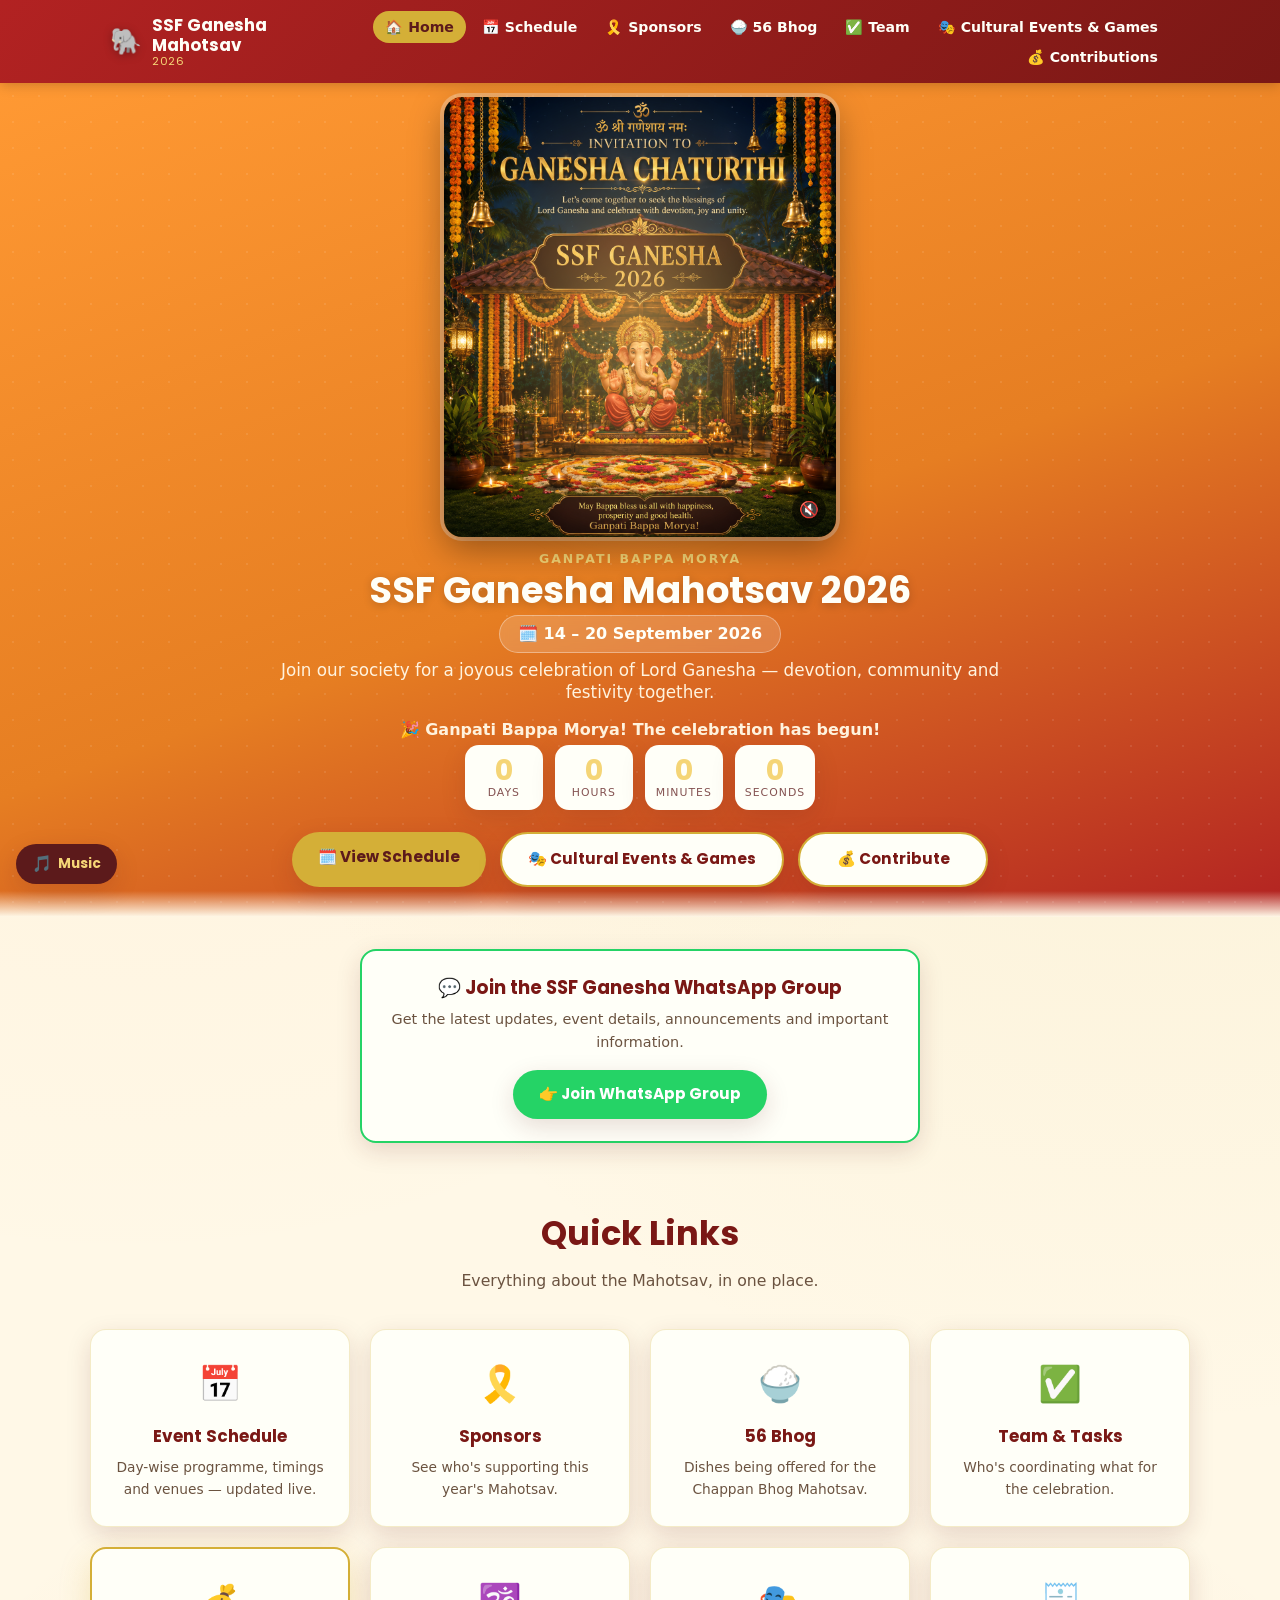
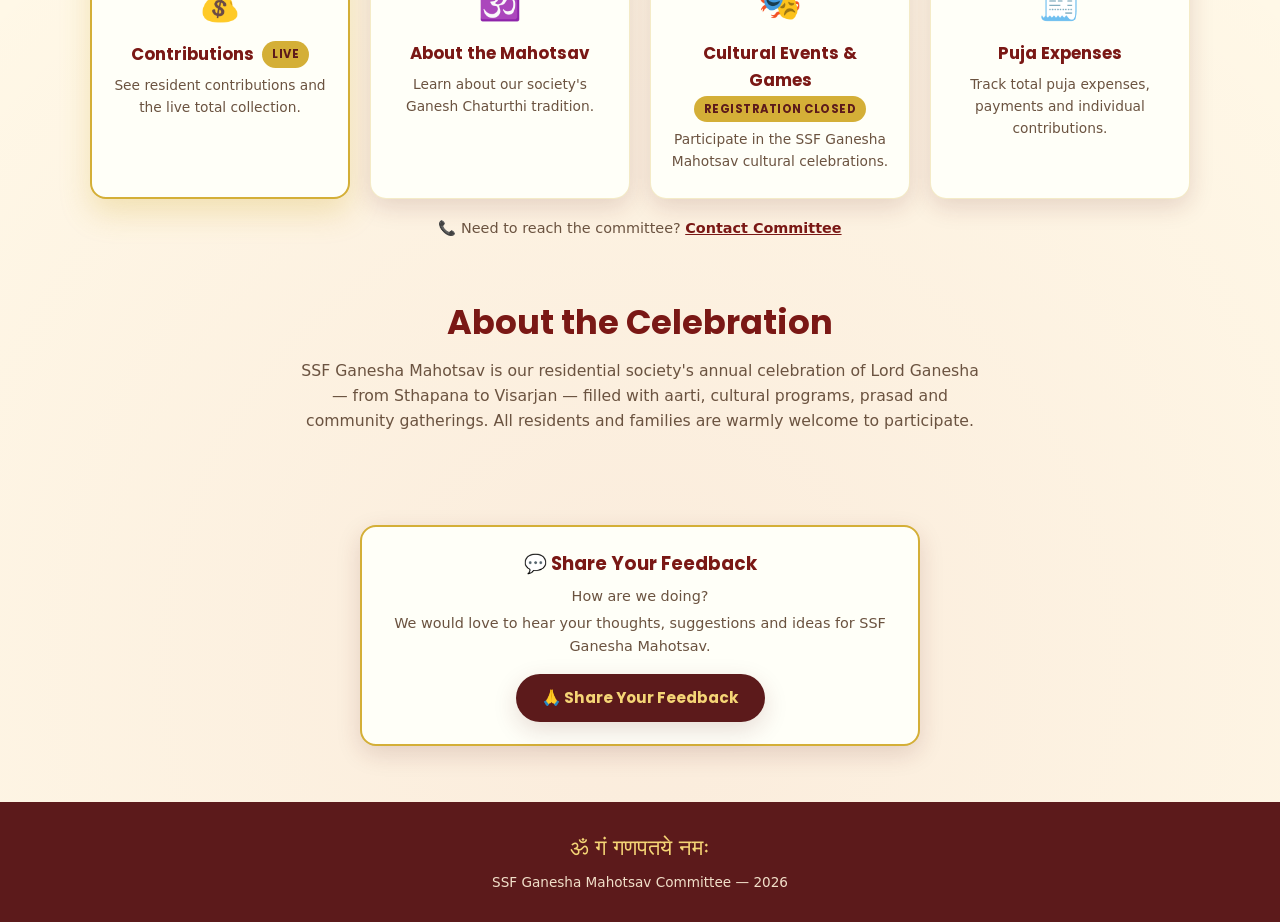
<file: index.html>
<!DOCTYPE html>
<html lang="en">
<head>
<meta charset="UTF-8" />
<meta name="viewport" content="width=device-width, initial-scale=1.0" />
<!-- Google Analytics 4 (GA4) — Measurement ID is configured in assets/js/analytics.js -->
<script async src="https://www.googletagmanager.com/gtag/js?id=G-GW73T1PR2L"></script>
<script src="assets/js/analytics.js"></script>
<title>SSF Ganesha Mahotsav 2026 | Home</title>
<meta name="description" content="SSF Ganesha Mahotsav 2026 — Ganesh Chaturthi celebration schedule, updates and information." />
<link rel="preconnect" href="https://fonts.googleapis.com">
<link href="https://fonts.googleapis.com/css2?family=Poppins:wght@600;700&display=swap" rel="stylesheet">
<link rel="stylesheet" href="assets/css/style.css" />
<style>
  /* Homepage-only refinements — scoped to this page via its own <style> tag.
     assets/css/style.css (the shared stylesheet) is intentionally left untouched. */
  .hero { padding: 14px 20px 30px; position: relative; }
  /* The hero video is portrait (9:16), much taller per unit of width than
     the old landscape-ish poster image. Sizing by width alone (as the
     image did) made the video ~570px tall on phones — pushing the title,
     countdown and CTAs far below the fold. Sizing by viewport height
     instead keeps the video prominent while keeping the "what / when /
     what can I do" hero scannable within one mobile screen. */
  .hero-poster { width: auto; height: clamp(300px, 50vh, 440px); max-width: 82vw; margin: 0 auto 6px; }
  /* Kept shorter than .hero's own 30px bottom padding so this never
     geometrically overlaps the CTA buttons — it only blends the hero's
     empty bottom padding strip into the page background. */
  .hero::after {
    content: "";
    position: absolute;
    left: 0; right: 0; bottom: 0;
    height: 26px;
    background: linear-gradient(to bottom, rgba(255,248,231,0) 0%, var(--cream) 100%);
    pointer-events: none;
  }
  .hero-video-wrap { position: relative; display: inline-block; }
  .hero-video-wrap::before {
    content: "";
    position: absolute;
    inset: -18px;
    border-radius: 26px;
    background: radial-gradient(ellipse at center, rgba(255,214,120,0.5) 0%, rgba(255,214,120,0.16) 45%, transparent 72%);
    filter: blur(10px);
    pointer-events: none;
  }
  .hero-video-unmute {
    position: absolute;
    right: 10px;
    bottom: 16px;
    width: 34px;
    height: 34px;
    border-radius: 50%;
    border: none;
    background: rgba(0,0,0,0.55);
    color: #fff;
    font-size: 1rem;
    line-height: 1;
    cursor: pointer;
    display: flex;
    align-items: center;
    justify-content: center;
    z-index: 2;
  }
  .hero-video-unmute:hover { background: rgba(0,0,0,0.75); }
  .hero-eyebrow { margin-bottom: 2px; line-height: 1.3; }
  .hero h1 { font-size: clamp(1.6rem, 4.2vw, 2.3rem); line-height: 1.15; margin-bottom: 4px; }
  .hero .dates { margin: 0 0 6px; font-size: 1rem; line-height: 1.2; }
  .hero p.tagline { margin-bottom: 0; line-height: 1.35; }
  .countdown-wrap { margin-top: 16px; }
  .countdown .unit { padding: 10px 10px; }
  .countdown .unit .num { line-height: 1.1; }
  .countdown .unit .label { line-height: 1.3; }

  .hero-cta-group {
    display: flex;
    flex-wrap: wrap;
    justify-content: center;
    gap: 14px;
    margin-top: 22px;
  }
  .btn-hero {
    display: inline-block;
    font-family: var(--font-heading);
    font-weight: 700;
    font-size: 0.95rem;
    padding: 13px 26px;
    border-radius: 999px;
    box-shadow: var(--shadow);
    transition: transform 0.2s ease;
    min-width: 190px;
    text-align: center;
  }
  .btn-hero:hover { transform: translateY(-2px); }
  .btn-hero-primary { background: var(--gold); color: var(--maroon); }
  .btn-hero-secondary { background: var(--white); color: var(--red-dark); border: 2px solid var(--gold); }

  .quick-card-featured { border: 2px solid var(--gold); box-shadow: 0 14px 30px rgba(212,175,55,0.28); }
  .quick-card-featured h3 { display: flex; align-items: center; justify-content: center; gap: 8px; flex-wrap: wrap; }

  @media (max-width: 480px) {
    .btn-hero { min-width: 0; width: 100%; }
  }

  .whatsapp-cta {
    background: var(--white);
    border: 2px solid #25D366;
    border-radius: var(--radius);
    box-shadow: var(--shadow);
    padding: 22px 24px;
    text-align: center;
  }
  .whatsapp-cta h2 {
    font-family: var(--font-heading);
    color: var(--red-dark);
    font-size: 1.15rem;
    margin-bottom: 6px;
  }
  .whatsapp-cta p {
    font-size: 0.9rem;
    color: #6b5340;
    margin-bottom: 16px;
  }
  .btn-whatsapp {
    display: inline-block;
    background: #25D366;
    color: #fff;
    font-family: var(--font-heading);
    font-weight: 700;
    font-size: 0.95rem;
    padding: 12px 26px;
    border-radius: 999px;
    box-shadow: var(--shadow);
    transition: transform 0.2s ease;
  }
  .btn-whatsapp:hover { transform: translateY(-2px); }

  .feedback-cta {
    background: var(--white);
    border: 2px solid var(--gold);
    border-radius: var(--radius);
    box-shadow: var(--shadow);
    padding: 22px 24px;
    text-align: center;
  }
  .feedback-cta h2 {
    font-family: var(--font-heading);
    color: var(--red-dark);
    font-size: 1.15rem;
    margin-bottom: 6px;
  }
  .feedback-cta p {
    font-size: 0.9rem;
    color: #6b5340;
    margin-bottom: 4px;
  }
  .feedback-cta p:last-of-type { margin-bottom: 16px; }
  .btn-feedback {
    display: inline-block;
    background: var(--maroon);
    color: var(--gold-light);
    font-family: var(--font-heading);
    font-weight: 700;
    font-size: 0.95rem;
    padding: 12px 26px;
    border-radius: 999px;
    box-shadow: var(--shadow);
    transition: transform 0.2s ease;
  }
  .btn-feedback:hover { transform: translateY(-2px); }

  /* ---------- Falling petals (homepage-only, decorative) ----------
     Lives inside .hero (which is position:relative + overflow:hidden),
     so the shower is confined to the hero area and is naturally
     clipped at the hero's own bottom edge — no need to duplicate that
     boundary in the fall animation itself. */
  #flower-fall-overlay {
    position: absolute;
    inset: 0;
    overflow: hidden;
    pointer-events: none;
    z-index: 0;
  }
  .petal {
    position: absolute;
    top: -10vh;
    left: var(--petal-left, 50%);
    width: calc(var(--petal-size, 14px) * 0.56);
    height: var(--petal-size, 14px);
    opacity: 0;
    background: var(--petal-color);
    border-radius: 50%;
    animation-name: petal-fall;
    animation-timing-function: linear;
    animation-iteration-count: infinite;
    animation-duration: var(--petal-duration, 12s);
    animation-delay: var(--petal-delay, 0s);
    will-change: transform, opacity;
  }
  /* Small 6-petal flower bloom: three identical elongated-ellipse
     "blades" (the element itself, plus two pseudo-elements) crossed
     at 60° through a shared center — no extra DOM nodes. */
  .petal::before,
  .petal::after {
    content: "";
    position: absolute;
    inset: 0;
    background: var(--petal-color);
    border-radius: 50%;
  }
  .petal::before { transform: rotate(60deg); }
  .petal::after { transform: rotate(-60deg); }

  .petal--yellow { --petal-color: rgba(255,193,20,0.95); }
  .petal--white  { --petal-color: rgba(255,255,255,0.95); }
  .petal--red    { --petal-color: rgba(214,40,60,0.92); }
  .petal--blue   { --petal-color: rgba(66,133,221,0.9); }
  .petal--pink   { --petal-color: rgba(255,105,163,0.88); }

  @keyframes petal-fall {
    0% { transform: translate3d(0, 0, 0) rotate(0deg); opacity: 0; }
    8% { opacity: var(--petal-opacity, 0.75); }
    50% { transform: translate3d(var(--petal-drift, 40px), 60vh, 0) rotate(180deg); }
    92% { opacity: var(--petal-opacity, 0.75); }
    100% { transform: translate3d(calc(var(--petal-drift, 40px) * -1), 125vh, 0) rotate(360deg); opacity: 0; }
  }

  @media (prefers-reduced-motion: reduce) {
    #flower-fall-overlay { display: none; }
  }

  /* ---------- Background music toggle (homepage-only) ----------
     Fixed to the viewport's bottom-left so it never sits in the same
     corner as the hero video's own unmute button (bottom-right of the
     video itself, not the viewport) and stays clear of the hero CTAs. */
  .bg-music-toggle {
    position: fixed;
    left: 16px;
    bottom: 16px;
    z-index: 60;
    display: flex;
    align-items: center;
    gap: 6px;
    border: none;
    border-radius: 999px;
    padding: 10px 16px;
    background: var(--maroon);
    color: var(--gold-light);
    font-family: var(--font-heading);
    font-weight: 700;
    font-size: 0.85rem;
    box-shadow: var(--shadow);
    cursor: pointer;
    transition: transform 0.2s ease, background 0.2s ease, color 0.2s ease;
  }
  .bg-music-toggle:hover { transform: translateY(-2px); }
  .bg-music-toggle[aria-pressed="true"] { background: var(--gold); color: var(--maroon); }
  .bg-music-toggle .bg-music-icon { font-size: 1rem; line-height: 1; }
  @media (max-width: 480px) {
    .bg-music-toggle { left: 12px; bottom: 12px; padding: 9px 14px; font-size: 0.8rem; }
  }
</style>
</head>
<body>

<audio id="bg-music" loop preload="none">
  <source src="assets/audio/ganesha-music.mp3" type="audio/mpeg">
</audio>
<button type="button" id="bg-music-toggle" class="bg-music-toggle" aria-pressed="false" aria-label="Play background music">
  <span class="bg-music-icon" aria-hidden="true">🎵</span>
  <span class="bg-music-label">Music</span>
</button>

<header class="site-header">
  <nav class="nav">
    <a class="brand" href="index.html">
      <span class="brand-emblem">🐘</span>
      <span class="brand-text">SSF Ganesha Mahotsav<small>2026</small></span>
    </a>
    <button class="nav-toggle" aria-label="Toggle navigation">☰</button>
    <ul class="nav-links">
      <li><a href="index.html">🏠 Home</a></li>
      <li><a href="schedule.html">📅 Schedule</a></li>
      <li><a href="sponsorship.html">🎗️ Sponsors</a></li>
      <li><a href="bhog.html">🍚 56 Bhog</a></li>
      <li><a href="team.html">✅ Team</a></li>
      <li><a href="cultural.html">🎭 Cultural Events &amp; Games</a></li>
      <li><a href="contributions.html">💰 Contributions</a></li>
    </ul>
  </nav>
</header>

<section class="hero">
  <div id="flower-fall-overlay" aria-hidden="true"></div>
  <div class="hero-content">
    <div class="hero-video-wrap">
      <video class="hero-poster" id="hero-video" autoplay muted loop playsinline preload="metadata" poster="assets/images/ssf-ganesha-hd.png" width="576" height="1024" aria-label="SSF Ganesha Mahotsav 2026 invitation video">
        <source src="assets/ganesha-hero.mp4" type="video/mp4">
        <img src="assets/images/ssf-ganesha-hd.png" alt="SSF Ganesha Mahotsav 2026 invitation poster" width="1184" height="1328" />
      </video>
      <button type="button" id="hero-video-unmute" class="hero-video-unmute" aria-pressed="false" aria-label="Unmute video">🔇</button>
    </div>
    <div class="hero-eyebrow">Ganpati Bappa Morya</div>
    <h1>SSF Ganesha Mahotsav 2026</h1>
    <span class="dates">🗓️ 14 – 20 September 2026</span>
    <p class="tagline">Join our society for a joyous celebration of Lord Ganesha — devotion, community and festivity together.</p>

    <div class="countdown-wrap">
      <p id="countdown-label" style="margin-bottom:4px; font-weight:600; color:#FFF3DE; line-height:1.3;">Counting down to Ganesh Chaturthi</p>
      <div class="countdown" id="countdown">
        <div class="unit" data-unit="days"><div class="num">--</div><div class="label">Days</div></div>
        <div class="unit" data-unit="hours"><div class="num">--</div><div class="label">Hours</div></div>
        <div class="unit" data-unit="minutes"><div class="num">--</div><div class="label">Minutes</div></div>
        <div class="unit" data-unit="seconds"><div class="num">--</div><div class="label">Seconds</div></div>
      </div>
    </div>

    <div class="hero-cta-group">
      <a class="btn-hero btn-hero-primary" href="schedule.html">🗓️ View Schedule</a>
      <a class="btn-hero btn-hero-secondary" href="cultural.html">🎭 Cultural Events &amp; Games</a>
      <a class="btn-hero btn-hero-secondary" href="contributions.html">💰 Contribute</a>
    </div>
  </div>
</section>

<section class="section" style="padding:32px 20px 8px;">
  <div class="container" style="padding:0; max-width:560px; margin:0 auto;">
    <div class="whatsapp-cta">
      <h2>💬 Join the SSF Ganesha WhatsApp Group</h2>
      <p>Get the latest updates, event details, announcements and important information.</p>
      <a class="btn-whatsapp" href="https://chat.whatsapp.com/IKrO2s6ZTA3JF9DundnXoM?s=cl&amp;p=i&amp;mlu=4&amp;amv=1" target="_blank" rel="noopener noreferrer">👉 Join WhatsApp Group</a>
    </div>
  </div>
</section>

<section class="section">
  <h2 class="section-title">Quick Links</h2>
  <p class="section-subtitle">Everything about the Mahotsav, in one place.</p>

  <div class="quick-links container" style="padding:0;">
    <a class="quick-card" href="schedule.html">
      <div class="icon">📅</div>
      <h3>Event Schedule</h3>
      <p>Day-wise programme, timings and venues — updated live.</p>
    </a>
    <a class="quick-card" href="sponsorship.html">
      <div class="icon">🎗️</div>
      <h3>Sponsors</h3>
      <p>See who's supporting this year's Mahotsav.</p>
    </a>
    <a class="quick-card" href="bhog.html">
      <div class="icon">🍚</div>
      <h3>56 Bhog</h3>
      <p>Dishes being offered for the Chappan Bhog Mahotsav.</p>
    </a>
    <a class="quick-card" href="team.html">
      <div class="icon">✅</div>
      <h3>Team &amp; Tasks</h3>
      <p>Who's coordinating what for the celebration.</p>
    </a>
    <a class="quick-card quick-card-featured" href="contributions.html">
      <div class="icon">💰</div>
      <h3>Contributions <span class="badge">Live</span></h3>
      <p>See resident contributions and the live total collection.</p>
    </a>
    <a class="quick-card" href="#about">
      <div class="icon">🕉️</div>
      <h3>About the Mahotsav</h3>
      <p>Learn about our society's Ganesh Chaturthi tradition.</p>
    </a>
    <a class="quick-card" href="cultural.html">
      <div class="icon">🎭</div>
      <h3>Cultural Events &amp; Games <span class="badge">Registration Closed</span></h3>
      <p>Participate in the SSF Ganesha Mahotsav cultural celebrations.</p>
    </a>
    <a class="quick-card" href="puja-expenses.html">
      <div class="icon">🧾</div>
      <h3>Puja Expenses</h3>
      <p>Track total puja expenses, payments and individual contributions.</p>
    </a>
  </div>

  <p style="text-align:center; margin-top:18px; font-size:0.9rem; color:#6b5340;">
    📞 Need to reach the committee? <a href="cultural.html#contact" style="color:var(--red-dark); font-weight:700; text-decoration:underline;">Contact Committee</a>
  </p>
</section>

<section class="section" id="about" style="padding-top:0;">
  <h2 class="section-title">About the Celebration</h2>
  <p class="section-subtitle" style="max-width:680px;">
    SSF Ganesha Mahotsav is our residential society's annual celebration of Lord Ganesha —
    from Sthapana to Visarjan — filled with aarti, cultural programs, prasad and community
    gatherings. All residents and families are warmly welcome to participate.
  </p>
</section>

<section class="section" style="padding-top:0;">
  <div class="container" style="padding:0; max-width:560px; margin:0 auto;">
    <div class="feedback-cta">
      <h2>💬 Share Your Feedback</h2>
      <p>How are we doing?</p>
      <p>We would love to hear your thoughts, suggestions and ideas for SSF Ganesha Mahotsav.</p>
      <a class="btn-feedback" href="https://docs.google.com/forms/d/e/1FAIpQLSfXjAhWKVJT16Th2Hsplv_X5XJ_e1k6ifzBt2kdcrPi-yNAFQ/viewform?usp=publish-editor" target="_blank" rel="noopener noreferrer">🙏 Share Your Feedback</a>
    </div>
  </div>
</section>

<footer class="site-footer" id="contact">
  <div class="om">ॐ गं गणपतये नमः</div>
  <p>SSF Ganesha Mahotsav Committee — 2026</p>
</footer>

<script src="assets/js/config.js"></script>
<script src="assets/js/main.js"></script>
<script>
  // ============================================================
  // Hero video tap-to-unmute toggle — homepage only.
  // Video must start muted for autoplay to work in browsers; this
  // lets a visitor opt in to sound.
  // ============================================================
  (function () {
    const video = document.getElementById("hero-video");
    const btn = document.getElementById("hero-video-unmute");
    if (!video || !btn) return;
    btn.addEventListener("click", function () {
      video.muted = !video.muted;
      if (!video.muted) {
        // Some mobile browsers (notably iOS Safari) don't re-engage the
        // audio track on an already-playing autoplay video just from
        // flipping .muted — re-calling play() inside this same tap
        // nudges them to attach audio. No-op where not needed.
        const playPromise = video.play();
        if (playPromise && typeof playPromise.catch === "function") {
          playPromise.catch(function () {});
        }
      }
      btn.textContent = video.muted ? "🔇" : "🔊";
      btn.setAttribute("aria-pressed", String(!video.muted));
      btn.setAttribute("aria-label", video.muted ? "Unmute video" : "Mute video");
    });
  })();
</script>
<script>
  // ============================================================
  // Soft background music — homepage only. Independent of the hero
  // video's own audio track/mute button above.
  // Browsers routinely block audible autoplay until the visitor has
  // interacted with the page, so on load this only ever *attempts*
  // playback and silently accepts rejection — the floating control
  // is the fallback that starts it (and toggles it) on tap, which
  // always works because it runs inside a real click event.
  // ============================================================
  (function () {
    const audio = document.getElementById("bg-music");
    const btn = document.getElementById("bg-music-toggle");
    if (!audio || !btn) return;

    const icon = btn.querySelector(".bg-music-icon");
    const label = btn.querySelector(".bg-music-label");
    audio.volume = 0.2; // gentle, devotional background level

    function setPlayingUI(isPlaying) {
      btn.setAttribute("aria-pressed", String(isPlaying));
      btn.setAttribute("aria-label", isPlaying ? "Mute background music" : "Play background music");
      if (icon) icon.textContent = isPlaying ? "🔊" : "🎵";
      if (label) label.textContent = isPlaying ? "Playing" : "Music";
    }

    // `optimistic`: on a real user tap, .paused flips to false the instant
    // play() is called (before the promise settles), so the button can
    // reflect that immediately instead of waiting on network buffering —
    // it only reverts if the promise actually rejects. The unattended
    // page-load attempt skips that (nothing to feel "instant" about, and
    // it's usually the one that gets silently blocked).
    function tryPlay(optimistic) {
      if (optimistic) setPlayingUI(true);
      const playPromise = audio.play();
      if (playPromise && typeof playPromise.then === "function") {
        playPromise.then(function () { setPlayingUI(true); }).catch(function () { setPlayingUI(false); });
      } else if (!optimistic) {
        setPlayingUI(true);
      }
    }

    tryPlay(false); // silent best-effort autoplay attempt

    btn.addEventListener("click", function () {
      if (audio.paused) {
        tryPlay(true);
      } else {
        audio.pause();
        setPlayingUI(false);
      }
    });
  })();
</script>
<script>
  // ============================================================
  // Decorative falling-petal effect — homepage only.
  // Creates a fixed, non-interactive number of petal elements once,
  // then lets pure CSS animation loop them forever (no timers, no
  // ongoing JS work, nothing to leak or clean up).
  // ============================================================
  (function () {
    const overlay = document.getElementById("flower-fall-overlay");
    if (!overlay) return;
    if (window.matchMedia("(prefers-reduced-motion: reduce)").matches) return;

    const isSmallScreen = window.innerWidth <= 600;
    const petalCount = isSmallScreen ? 22 : 38;
    // Approx. 25% yellow/gold, 25% white, 20% red, 15% blue, 15% pink.
    const colors = [
      "petal--yellow", "petal--white", "petal--red", "petal--yellow",
      "petal--blue", "petal--white", "petal--pink", "petal--red",
      "petal--yellow", "petal--white", "petal--blue", "petal--red",
      "petal--pink", "petal--yellow", "petal--white", "petal--blue",
      "petal--red", "petal--pink", "petal--yellow", "petal--white"
    ];
    const fragment = document.createDocumentFragment();

    // Measure the actual rendered Ganesha image so flowers can be biased
    // to pass close by its left/right edges rather than just "somewhere
    // in the middle" — falls back to a sane center guess if unavailable.
    const heroRect = overlay.parentElement.getBoundingClientRect();
    const posterEl = overlay.parentElement.querySelector(".hero-poster");
    let imgLeftPct = 42, imgRightPct = 58;
    if (posterEl && heroRect.width > 0) {
      const imgRect = posterEl.getBoundingClientRect();
      imgLeftPct = ((imgRect.left - heroRect.left) / heroRect.width) * 100;
      imgRightPct = ((imgRect.right - heroRect.left) / heroRect.width) * 100;
    }

    function clamp(v, lo, hi) { return Math.max(lo, Math.min(hi, v)); }

    // Bias horizontal spawn position around the image: mostly hugging
    // its left/right edges, some further out toward the hero's outer
    // edges, and only rarely drifting across the image's own band —
    // that rare case still never visually covers it, since the flower
    // layer sits behind the image (z-index), so it simply passes behind.
    function randomLeftPercent(avoidImageBand) {
      const gap = 15;
      const r = Math.random() * (avoidImageBand ? 0.85 : 1);
      if (r < 0.5) {
        return Math.random() < 0.5
          ? clamp(imgLeftPct - gap + Math.random() * gap, 0, 100)
          : clamp(imgRightPct + Math.random() * gap, 0, 100);
      }
      if (r < 0.85) {
        const farLeftMax = clamp(imgLeftPct - gap, 0, 100);
        const farRightStart = clamp(imgRightPct + gap, 0, 100);
        return Math.random() < 0.5
          ? Math.random() * farLeftMax
          : farRightStart + Math.random() * (100 - farRightStart);
      }
      return imgLeftPct + Math.random() * Math.max(0, imgRightPct - imgLeftPct);
    }

    for (let i = 0; i < petalCount; i++) {
      const petal = document.createElement("span");
      petal.className = "petal " + colors[i % colors.length];

      // Three size/opacity tiers for visual depth: small background
      // flowers, normal mid-ground flowers, and a few large foreground ones.
      const tierRoll = Math.random();
      let size, opacity, isForeground;
      if (tierRoll < 0.2) {
        // background
        size = isSmallScreen ? 9 + Math.random() * 5 : 12 + Math.random() * 6;   // 12–18px
        opacity = 0.45 + Math.random() * 0.25; // 0.45–0.7
        isForeground = false;
      } else if (tierRoll < 0.75) {
        // mid-ground
        size = isSmallScreen ? 14 + Math.random() * 7 : 18 + Math.random() * 10; // 18–28px
        opacity = 0.65 + Math.random() * 0.25; // 0.65–0.9
        isForeground = false;
      } else {
        // foreground — kept toward the sides, never over the idol itself.
        size = isSmallScreen ? 20 + Math.random() * 6 : 28 + Math.random() * 8;  // 28–36px
        opacity = 0.85 + Math.random() * 0.15; // 0.85–1.0
        isForeground = true;
      }

      const duration = 10 + Math.random() * 8;  // 10–18s
      const delay = -Math.random() * duration;  // negative: already mid-flight on load
      const drift = 25 + Math.random() * 45;    // 25–70px sideways sway

      petal.style.setProperty("--petal-left", randomLeftPercent(isForeground).toFixed(1) + "%");
      petal.style.setProperty("--petal-size", size.toFixed(1) + "px");
      petal.style.setProperty("--petal-duration", duration.toFixed(2) + "s");
      petal.style.setProperty("--petal-delay", delay.toFixed(2) + "s");
      petal.style.setProperty("--petal-drift", drift.toFixed(0) + "px");
      petal.style.setProperty("--petal-opacity", opacity.toFixed(2));

      fragment.appendChild(petal);
    }

    overlay.appendChild(fragment);
  })();
</script>
</body>
</html>
</file>
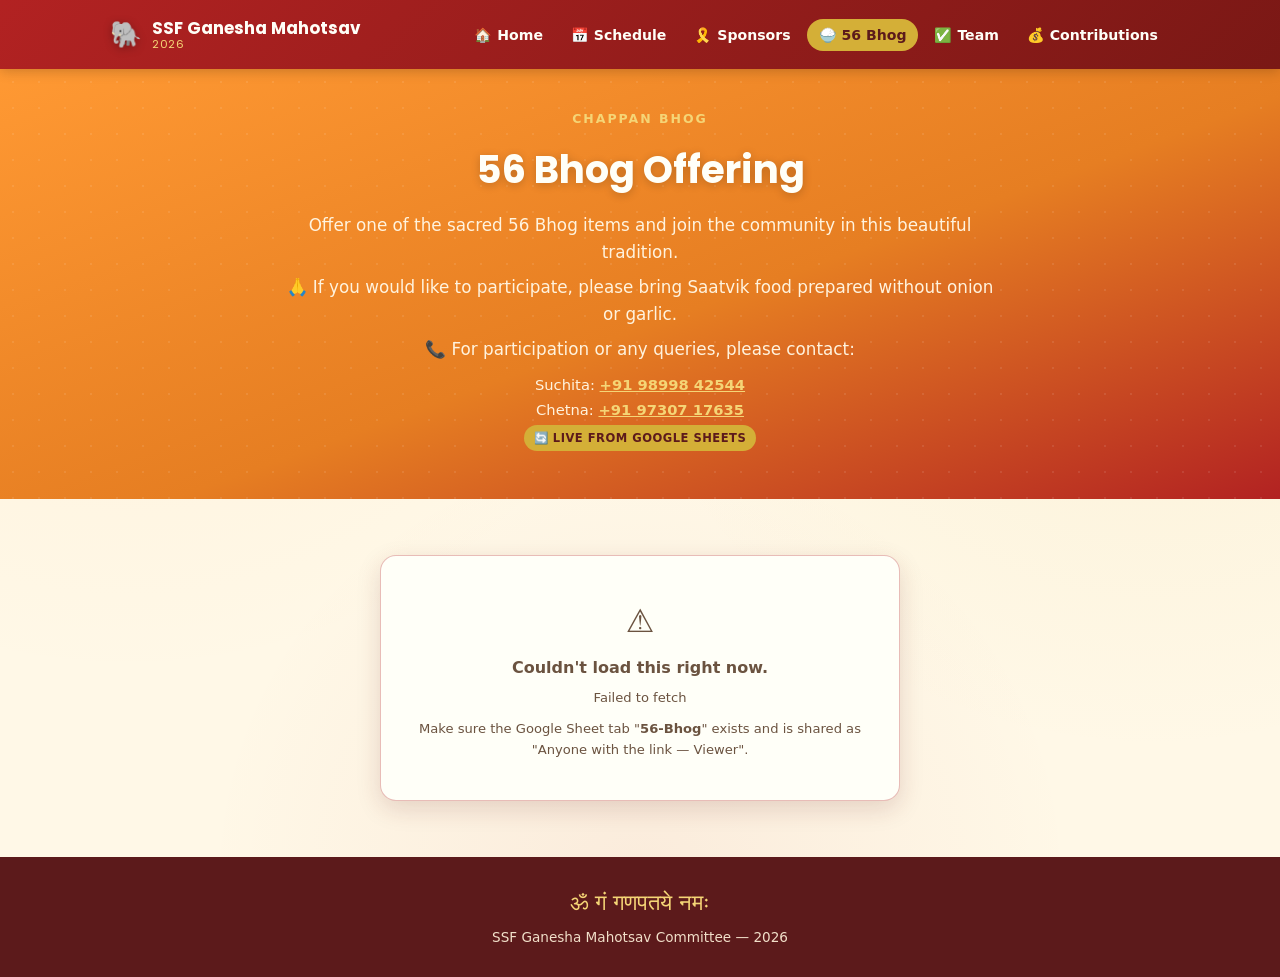
<file: bhog.html>
<!DOCTYPE html>
<html lang="en">
<head>
<meta charset="UTF-8" />
<meta name="viewport" content="width=device-width, initial-scale=1.0" />
<!-- Google Analytics 4 (GA4) — Measurement ID is configured in assets/js/analytics.js -->
<script async src="https://www.googletagmanager.com/gtag/js?id=G-GW73T1PR2L"></script>
<script src="assets/js/analytics.js"></script>
<title>56 Bhog | SSF Ganesha Mahotsav 2026</title>
<meta name="description" content="56 Bhog dish list for SSF Ganesha Mahotsav 2026, updated live from Google Sheets." />
<link rel="preconnect" href="https://fonts.googleapis.com">
<link href="https://fonts.googleapis.com/css2?family=Poppins:wght@600;700&display=swap" rel="stylesheet">
<link rel="stylesheet" href="assets/css/style.css" />
<style>
  /* Page-only refinement — scoped to this page via its own <style> tag.
     assets/css/style.css (the shared stylesheet) is intentionally left untouched. */
  .hero-contact { margin-top: 10px; }
  .hero-contact p { font-size: 0.92rem; color: #FFF3DE; margin: 2px 0; }
  .hero-contact a { color: var(--gold-light); font-weight: 700; text-decoration: underline; }
</style>
</head>
<body>

<header class="site-header">
  <nav class="nav">
    <a class="brand" href="index.html">
      <span class="brand-emblem">🐘</span>
      <span class="brand-text">SSF Ganesha Mahotsav<small>2026</small></span>
    </a>
    <button class="nav-toggle" aria-label="Toggle navigation">☰</button>
    <ul class="nav-links">
      <li><a href="index.html">🏠 Home</a></li>
      <li><a href="schedule.html">📅 Schedule</a></li>
      <li><a href="sponsorship.html">🎗️ Sponsors</a></li>
      <li><a href="bhog.html">🍚 56 Bhog</a></li>
      <li><a href="team.html">✅ Team</a></li>
      <li><a href="contributions.html">💰 Contributions</a></li>
    </ul>
  </nav>
</header>

<section class="hero" style="padding:40px 20px 48px;">
  <div class="hero-content">
    <div class="hero-eyebrow">Chappan Bhog</div>
    <h1 style="font-size:clamp(1.6rem,4.5vw,2.4rem);">56 Bhog Offering</h1>
    <p class="tagline">Offer one of the sacred 56 Bhog items and join the community in this beautiful tradition.</p>
    <p class="tagline">🙏 If you would like to participate, please bring Saatvik food prepared without onion or garlic.</p>
    <p class="tagline">📞 For participation or any queries, please contact:</p>
    <div class="hero-contact">
      <p>Suchita: <a href="tel:+919899842544">+91 98998 42544</a></p>
      <p>Chetna: <a href="tel:+919730717635">+91 97307 17635</a></p>
    </div>
    <span class="badge">🔄 Live from Google Sheets</span>
  </div>
</section>

<section class="section">
  <div id="bhog-root" class="container" style="padding:0;">
    <!-- Populated by assets/js/bhog.js -->
  </div>
</section>

<footer class="site-footer">
  <div class="om">ॐ गं गणपतये नमः</div>
  <p>SSF Ganesha Mahotsav Committee — 2026</p>
</footer>

<script src="assets/js/config.js"></script>
<script src="assets/js/main.js"></script>
<script src="assets/js/common.js"></script>
<script src="assets/js/bhog.js"></script>
</body>
</html>
</file>
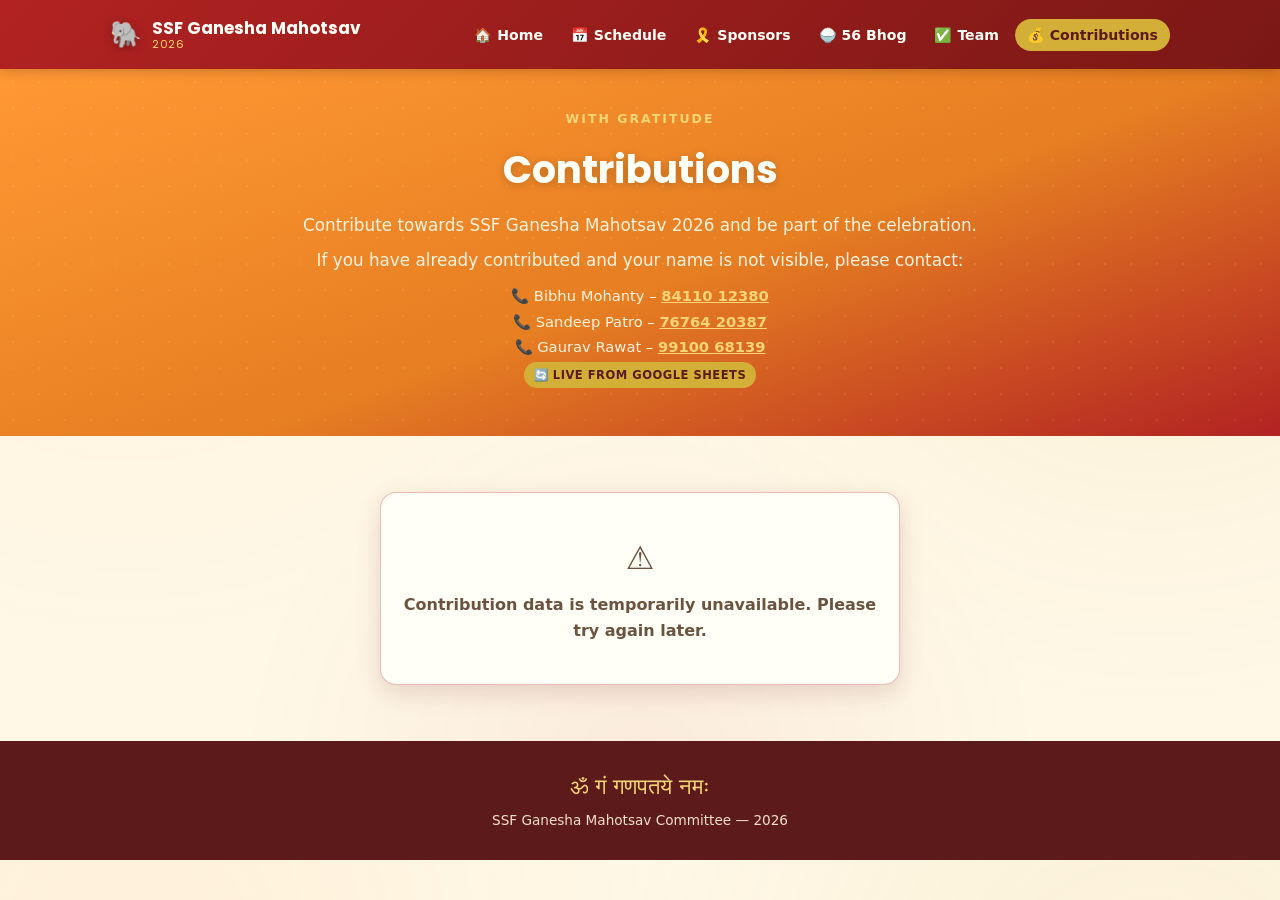
<file: contributions.html>
<!DOCTYPE html>
<html lang="en">
<head>
<meta charset="UTF-8" />
<meta name="viewport" content="width=device-width, initial-scale=1.0" />
<!-- Google Analytics 4 (GA4) — Measurement ID is configured in assets/js/analytics.js -->
<script async src="https://www.googletagmanager.com/gtag/js?id=G-GW73T1PR2L"></script>
<script src="assets/js/analytics.js"></script>
<title>Contributions | SSF Ganesha Mahotsav 2026</title>
<meta name="description" content="Resident contributions for SSF Ganesha Mahotsav 2026, updated live from Google Sheets." />
<link rel="preconnect" href="https://fonts.googleapis.com">
<link href="https://fonts.googleapis.com/css2?family=Poppins:wght@600;700&display=swap" rel="stylesheet">
<link rel="stylesheet" href="assets/css/style.css" />
<style>
  /* Page-only refinement — scoped to this page via its own <style> tag.
     assets/css/style.css (the shared stylesheet) is intentionally left untouched. */
  .hero-contact { margin-top: 10px; }
  .hero-contact p { font-size: 0.92rem; color: #FFF3DE; margin: 2px 0; }
  .hero-contact a { color: var(--gold-light); font-weight: 700; text-decoration: underline; }
</style>
</head>
<body>

<header class="site-header">
  <nav class="nav">
    <a class="brand" href="index.html">
      <span class="brand-emblem">🐘</span>
      <span class="brand-text">SSF Ganesha Mahotsav<small>2026</small></span>
    </a>
    <button class="nav-toggle" aria-label="Toggle navigation">☰</button>
    <ul class="nav-links">
      <li><a href="index.html">🏠 Home</a></li>
      <li><a href="schedule.html">📅 Schedule</a></li>
      <li><a href="sponsorship.html">🎗️ Sponsors</a></li>
      <li><a href="bhog.html">🍚 56 Bhog</a></li>
      <li><a href="team.html">✅ Team</a></li>
      <li><a href="contributions.html">💰 Contributions</a></li>
    </ul>
  </nav>
</header>

<section class="hero" style="padding:40px 20px 48px;">
  <div class="hero-content">
    <div class="hero-eyebrow">With Gratitude</div>
    <h1 style="font-size:clamp(1.6rem,4.5vw,2.4rem);">Contributions</h1>
    <p class="tagline">Contribute towards SSF Ganesha Mahotsav 2026 and be part of the celebration.</p>
    <p class="tagline">If you have already contributed and your name is not visible, please contact:</p>
    <div class="hero-contact">
      <p>📞 Bibhu Mohanty – <a href="tel:+918411012380">84110 12380</a></p>
      <p>📞 Sandeep Patro – <a href="tel:+917676420387">76764 20387</a></p>
      <p>📞 Gaurav Rawat – <a href="tel:+919910068139">99100 68139</a></p>
    </div>
    <span class="badge">🔄 Live from Google Sheets</span>
  </div>
</section>

<section class="section">
  <div id="contributions-root" class="container" style="padding:0;">
    <!-- Populated by assets/js/contributions.js -->
  </div>
</section>

<footer class="site-footer">
  <div class="om">ॐ गं गणपतये नमः</div>
  <p>SSF Ganesha Mahotsav Committee — 2026</p>
</footer>

<script src="assets/js/config.js"></script>
<script src="assets/js/main.js"></script>
<script src="assets/js/common.js"></script>
<script src="assets/js/contributions.js"></script>
</body>
</html>
</file>
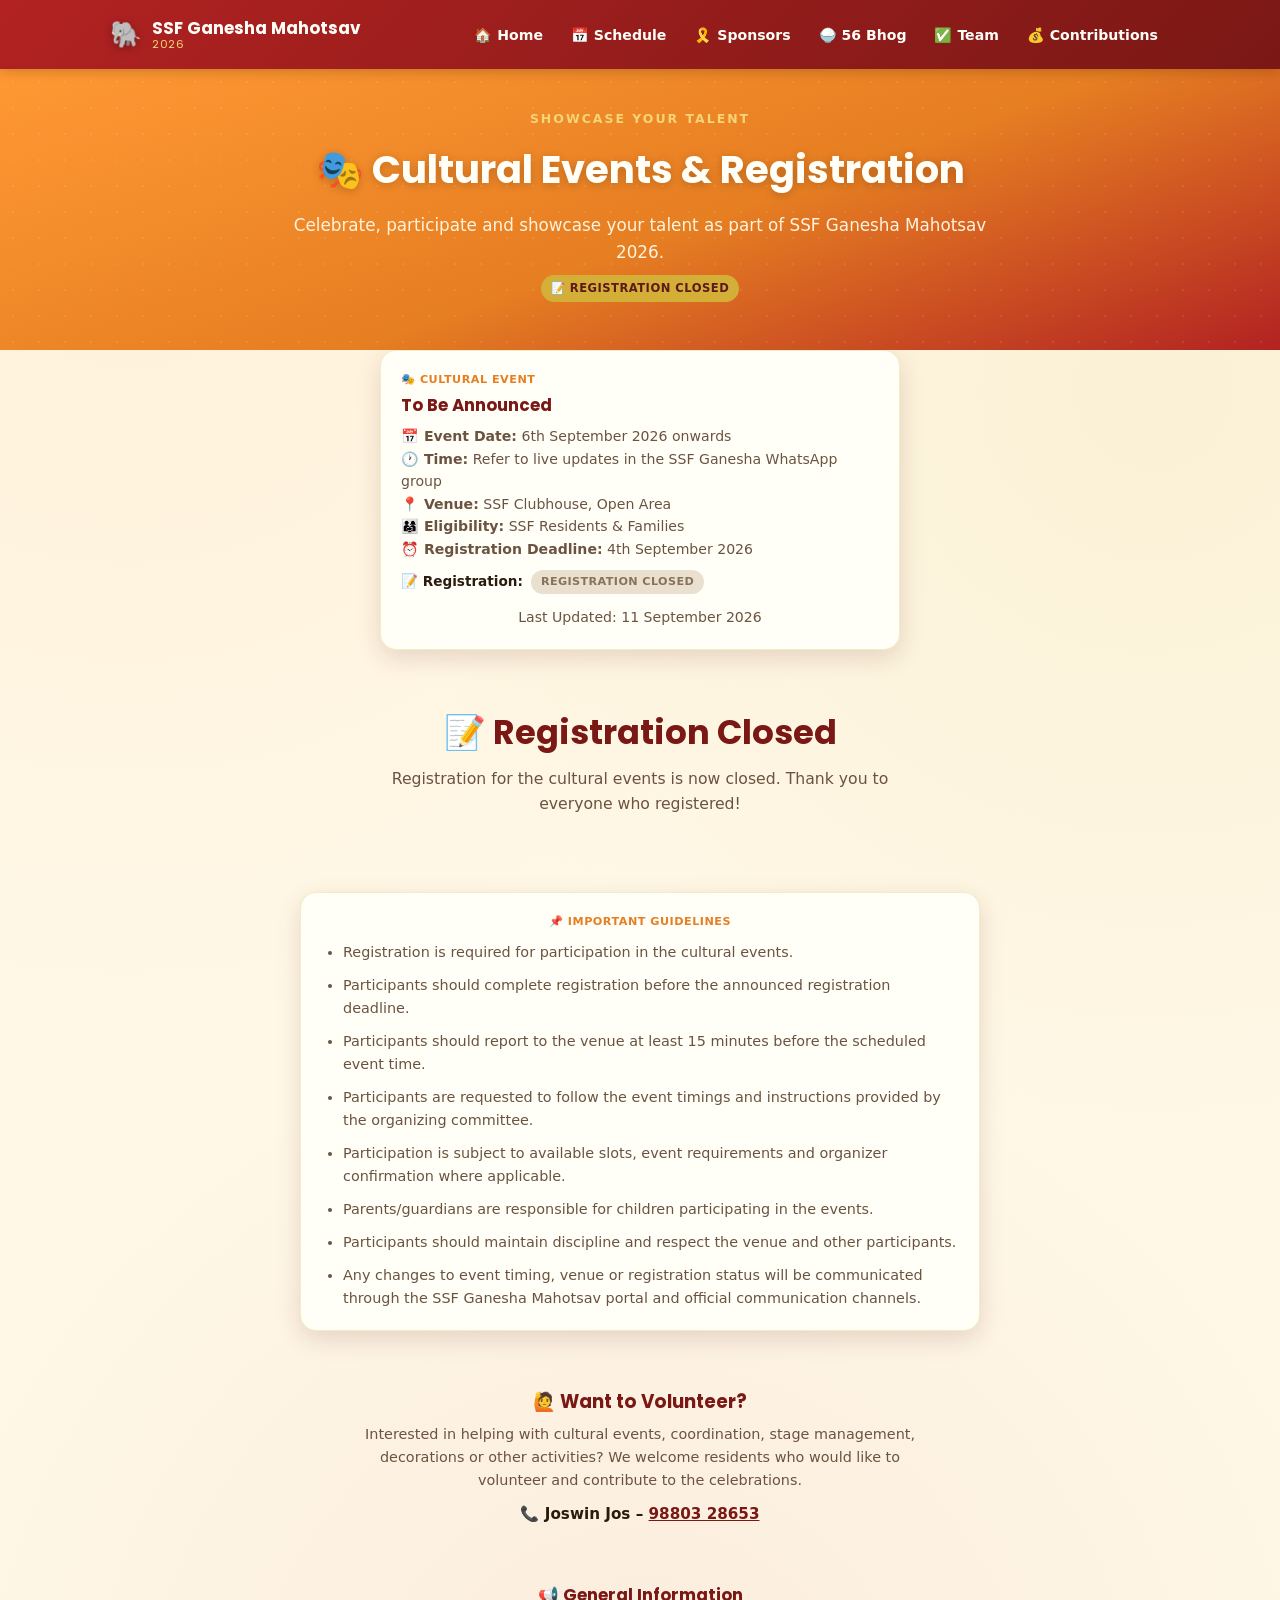
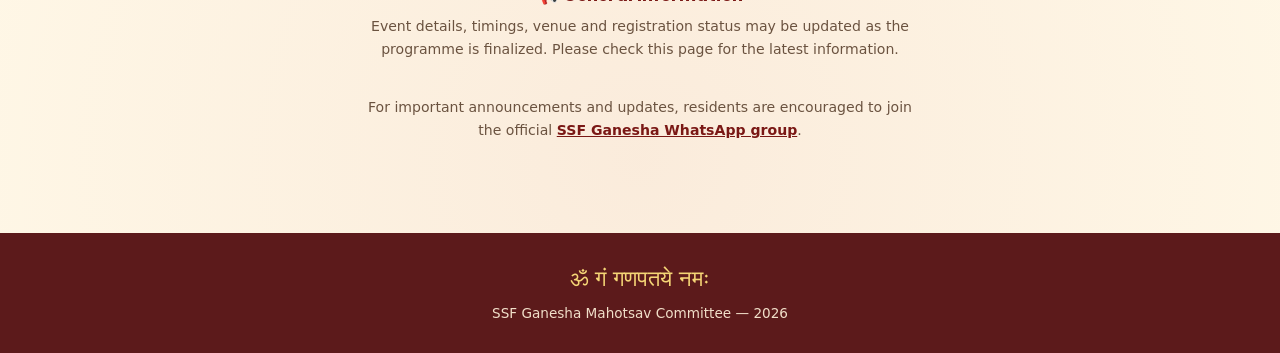
<file: cultural.html>
<!DOCTYPE html>
<html lang="en">
<head>
<meta charset="UTF-8" />
<meta name="viewport" content="width=device-width, initial-scale=1.0" />
<!-- Google Analytics 4 (GA4) — Measurement ID is configured in assets/js/analytics.js -->
<script async src="https://www.googletagmanager.com/gtag/js?id=G-GW73T1PR2L"></script>
<script src="assets/js/analytics.js"></script>
<title>Cultural Events &amp; Registration | SSF Ganesha Mahotsav 2026</title>
<meta name="description" content="Cultural events and registration for SSF Ganesha Mahotsav 2026." />
<link rel="preconnect" href="https://fonts.googleapis.com">
<link href="https://fonts.googleapis.com/css2?family=Poppins:wght@600;700&display=swap" rel="stylesheet">
<link rel="stylesheet" href="assets/css/style.css" />
<style>
  /* Page-only refinement — scoped to this page via its own <style> tag.
     assets/css/style.css (the shared stylesheet) is intentionally left untouched. */
  .guidelines-list { list-style: disc; margin: 10px 0 0; padding-left: 22px; font-size: 0.9rem; color: #6b5340; line-height: 1.6; }
  .guidelines-list li { margin-bottom: 10px; }
  .guidelines-list li:last-child { margin-bottom: 0; }
</style>
</head>
<body>

<!-- =================================================
     CULTURAL EVENT INFORMATION — EDIT THIS SECTION
     Update event name, dates, time, venue, eligibility,
     registration status, deadline and last updated date.
     ================================================= -->
<script>
  // ============================================================
  // Cultural Events registration form — SINGLE SOURCE OF TRUTH.
  // When a new Google Form is created, replace ONLY this URL.
  // The registration button below reads its href from this constant.
  // ============================================================
  const CULTURAL_REGISTRATION_FORM = "https://forms.gle/sqZ7X3hdXqWKDLD46";

  // ============================================================
  // Cultural event details — edit these values only.
  // The event card below renders directly from this object.
  // ============================================================
  const CULTURAL_EVENT = {
    name: "To Be Announced",
    date: "6th September 2026 onwards",
    time: "Refer to live updates in the SSF Ganesha WhatsApp group",
    venue: "SSF Clubhouse, Open Area",
    eligibility: "SSF Residents & Families",
    registrationStatus: "Registration Closed",
    registrationDeadline: "4th September 2026",
    lastUpdated: "11 September 2026"
  };
</script>
<!-- ================= END EDITABLE SECTION ================= -->

<header class="site-header">
  <nav class="nav">
    <a class="brand" href="index.html">
      <span class="brand-emblem">🐘</span>
      <span class="brand-text">SSF Ganesha Mahotsav<small>2026</small></span>
    </a>
    <button class="nav-toggle" aria-label="Toggle navigation">☰</button>
    <ul class="nav-links">
      <li><a href="index.html">🏠 Home</a></li>
      <li><a href="schedule.html">📅 Schedule</a></li>
      <li><a href="sponsorship.html">🎗️ Sponsors</a></li>
      <li><a href="bhog.html">🍚 56 Bhog</a></li>
      <li><a href="team.html">✅ Team</a></li>
      <li><a href="contributions.html">💰 Contributions</a></li>
    </ul>
  </nav>
</header>

<section class="hero" style="padding:40px 20px 48px;">
  <div class="hero-content">
    <div class="hero-eyebrow">Showcase Your Talent</div>
    <h1 style="font-size:clamp(1.6rem,4.5vw,2.4rem);">🎭 Cultural Events &amp; Registration</h1>
    <p class="tagline">Celebrate, participate and showcase your talent as part of SSF Ganesha Mahotsav 2026.</p>
    <span class="badge" id="ce-hero-badge">📝 Registration Open</span>
  </div>
</section>

<section class="section" style="padding-top:0;">
  <div class="info-grid container" style="padding:0; max-width:520px; margin:0 auto;">
    <div class="info-card">
      <div class="info-eyebrow">🎭 Cultural Event</div>
      <h3 id="ce-name">To Be Announced</h3>
      <p><strong>📅 Event Date:</strong> <span id="ce-date">To Be Announced</span></p>
      <p><strong>🕐 Time:</strong> <span id="ce-time">To Be Announced</span></p>
      <p><strong>📍 Venue:</strong> <span id="ce-venue">To Be Announced</span></p>
      <p><strong>👨‍👩‍👧 Eligibility:</strong> <span id="ce-eligibility">SSF Residents &amp; Families</span></p>
      <p><strong>⏰ Registration Deadline:</strong> <span id="ce-deadline">To Be Announced</span></p>
      <div class="info-meta">
        <strong style="font-size:0.85rem;">📝 Registration:</strong>
        <span class="status-pill status-in-progress" id="ce-status-pill">Registration Open</span>
      </div>
      <p class="refresh-note" style="margin-top:12px;">Last Updated: <span id="ce-updated">To Be Announced</span></p>
    </div>
  </div>
</section>

<section class="section" style="padding-top:0;">
  <div class="container" style="padding:0; max-width:680px; margin:0 auto; text-align:center;">
    <h2 class="section-title" id="cultural-register-title" style="margin-bottom:6px;">📝 Register for an Event</h2>
    <p class="section-subtitle" id="cultural-register-subtitle" style="margin-bottom:20px;">Register for the cultural events and be part of the SSF Ganesha Mahotsav 2026 celebrations.</p>
    <a id="cultural-register-btn" class="btn" href="#" target="_blank" rel="noopener noreferrer">📝 Register for an Event</a>
    <p id="cultural-register-note" style="font-size:0.85rem; color:#6b5340; margin-top:18px;">Your registration will be recorded through the official Google Form. Please ensure that the information provided is accurate.</p>
  </div>
</section>

<section class="section" style="padding-top:0;">
  <div class="container" style="padding:0; max-width:680px; margin:0 auto;">
    <div class="info-card">
      <div class="info-eyebrow" style="text-align:center;">📌 Important Guidelines</div>
      <ul class="guidelines-list">
        <li>Registration is required for participation in the cultural events.</li>
        <li>Participants should complete registration before the announced registration deadline.</li>
        <li>Participants should report to the venue at least 15 minutes before the scheduled event time.</li>
        <li>Participants are requested to follow the event timings and instructions provided by the organizing committee.</li>
        <li>Participation is subject to available slots, event requirements and organizer confirmation where applicable.</li>
        <li>Parents/guardians are responsible for children participating in the events.</li>
        <li>Participants should maintain discipline and respect the venue and other participants.</li>
        <li>Any changes to event timing, venue or registration status will be communicated through the SSF Ganesha Mahotsav portal and official communication channels.</li>
      </ul>
    </div>
  </div>
</section>

<section class="section" id="contact" style="padding-top:0;">
  <div class="container" style="padding:0; max-width:680px; margin:0 auto; text-align:center;">
    <h2 class="section-title" style="margin-bottom:6px; font-size:1.15rem;">🙋 Want to Volunteer?</h2>
    <p class="section-subtitle" style="margin-bottom:10px; font-size:0.9rem;">Interested in helping with cultural events, coordination, stage management, decorations or other activities? We welcome residents who would like to volunteer and contribute to the celebrations.</p>
    <p style="font-size:0.95rem; font-weight:600;">📞 Joswin Jos &ndash; <a href="tel:+919880328653" style="color:var(--red-dark); text-decoration:underline;">98803 28653</a></p>
  </div>
</section>

<section class="section" style="padding-top:0;">
  <div class="container" style="padding:0; max-width:680px; margin:0 auto; text-align:center;">
    <h2 class="section-title" style="margin-bottom:6px; font-size:1.05rem;">📢 General Information</h2>
    <p class="section-subtitle" style="font-size:0.88rem;">Event details, timings, venue and registration status may be updated as the programme is finalized. Please check this page for the latest information.</p>
    <p class="section-subtitle" style="font-size:0.88rem; margin-top:6px;">For important announcements and updates, residents are encouraged to join the official <a href="https://chat.whatsapp.com/IKrO2s6ZTA3JF9DundnXoM?s=cl&amp;p=i&amp;mlu=4&amp;amv=1" target="_blank" rel="noopener noreferrer" style="color:var(--red-dark); font-weight:700; text-decoration:underline;">SSF Ganesha WhatsApp group</a>.</p>
  </div>
</section>

<footer class="site-footer">
  <div class="om">ॐ गं गणपतये नमः</div>
  <p>SSF Ganesha Mahotsav Committee — 2026</p>
</footer>

<script src="assets/js/config.js"></script>
<script src="assets/js/main.js"></script>
<script>
  document.addEventListener("DOMContentLoaded", () => {
    const btn = document.getElementById("cultural-register-btn");
    if (btn) btn.href = CULTURAL_REGISTRATION_FORM;

    document.getElementById("ce-name").textContent = CULTURAL_EVENT.name;
    document.getElementById("ce-date").textContent = CULTURAL_EVENT.date;
    document.getElementById("ce-time").textContent = CULTURAL_EVENT.time;
    document.getElementById("ce-venue").textContent = CULTURAL_EVENT.venue;
    document.getElementById("ce-eligibility").textContent = CULTURAL_EVENT.eligibility;
    document.getElementById("ce-deadline").textContent = CULTURAL_EVENT.registrationDeadline;
    document.getElementById("ce-updated").textContent = CULTURAL_EVENT.lastUpdated;

    const closed = CULTURAL_EVENT.registrationStatus.toLowerCase().includes("closed");

    const statusPill = document.getElementById("ce-status-pill");
    if (statusPill) {
      statusPill.textContent = CULTURAL_EVENT.registrationStatus;
      statusPill.classList.toggle("status-in-progress", !closed);
      statusPill.classList.toggle("status-not-started", closed);
    }

    const heroBadge = document.getElementById("ce-hero-badge");
    if (heroBadge) heroBadge.textContent = "📝 " + CULTURAL_EVENT.registrationStatus;

    // Registration CTA: swap in a closed-state message and hide the
    // Google Form button/note once registrationStatus reads "closed".
    const registerTitle = document.getElementById("cultural-register-title");
    const registerSubtitle = document.getElementById("cultural-register-subtitle");
    const registerBtn = document.getElementById("cultural-register-btn");
    const registerNote = document.getElementById("cultural-register-note");
    if (closed) {
      if (registerTitle) registerTitle.textContent = "📝 Registration Closed";
      if (registerSubtitle) registerSubtitle.textContent = "Registration for the cultural events is now closed. Thank you to everyone who registered!";
      if (registerBtn) registerBtn.style.display = "none";
      if (registerNote) registerNote.style.display = "none";
    }
  });
</script>
</body>
</html>
</file>
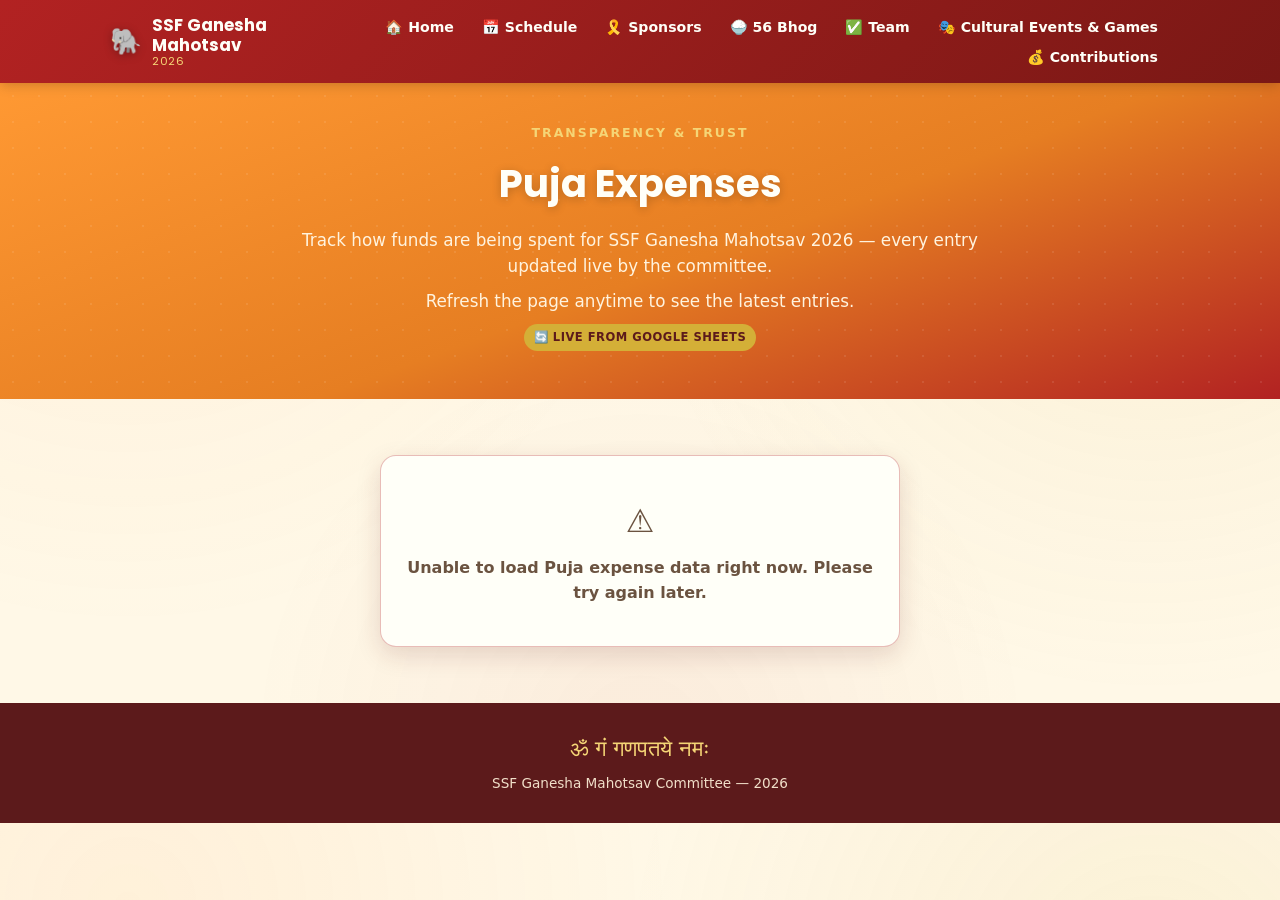
<file: puja-expenses.html>
<!DOCTYPE html>
<html lang="en">
<head>
<meta charset="UTF-8" />
<meta name="viewport" content="width=device-width, initial-scale=1.0" />
<!-- Google Analytics 4 (GA4) — Measurement ID is configured in assets/js/analytics.js -->
<script async src="https://www.googletagmanager.com/gtag/js?id=G-GW73T1PR2L"></script>
<script src="assets/js/analytics.js"></script>
<title>Puja Expenses | SSF Ganesha Mahotsav 2026</title>
<meta name="description" content="Puja expense ledger for SSF Ganesha Mahotsav 2026, updated live from Google Sheets." />
<link rel="preconnect" href="https://fonts.googleapis.com">
<link href="https://fonts.googleapis.com/css2?family=Poppins:wght@600;700&display=swap" rel="stylesheet">
<link rel="stylesheet" href="assets/css/style.css" />
<style>
  /* Page-only refinement — scoped to this page via its own <style> tag.
     assets/css/style.css (the shared stylesheet) is intentionally left untouched. */
  .hero-contact { margin-top: 10px; }
  .hero-contact p { font-size: 0.92rem; color: #FFF3DE; margin: 2px 0; }
  .hero-contact a { color: var(--gold-light); font-weight: 700; text-decoration: underline; }

  /* Expense dashboard: reuses .info-grid/.info-card/.total-banner/.contrib-table
     from style.css, with a few small additions scoped to this page only. */
  .puja-stat-grid { margin-bottom: 26px; }
  .puja-stat-card { text-align: center; }
  .puja-stat-value { font-family: var(--font-heading); font-weight: 700; font-size: 1.5rem; color: var(--maroon); margin: 4px 0 6px; }
  .puja-stat-advance { color: var(--saffron-dark); }
  .puja-stat-balance { color: var(--red); }
  .puja-dash-heading { font-family: var(--font-heading); color: var(--red-dark); font-size: 1.2rem; margin: 0 0 12px; }
  .puja-section-gap { margin-bottom: 30px; }

  /* Detailed Expense Table: only 7 columns are shown (Date, Quantity,
     Price per Item and Remarks stay in the sheet but are not displayed
     here), and the Item / Description column wraps instead of forcing
     extra table width, so the table stays as narrow as its content
     allows on both desktop and mobile. */
  .puja-detail-table .puja-item-col {
    white-space: normal;
    word-break: break-word;
    min-width: 150px;
    max-width: 260px;
  }
</style>
</head>
<body>

<header class="site-header">
  <nav class="nav">
    <a class="brand" href="index.html">
      <span class="brand-emblem">🐘</span>
      <span class="brand-text">SSF Ganesha Mahotsav<small>2026</small></span>
    </a>
    <button class="nav-toggle" aria-label="Toggle navigation">☰</button>
    <ul class="nav-links">
      <li><a href="index.html">🏠 Home</a></li>
      <li><a href="schedule.html">📅 Schedule</a></li>
      <li><a href="sponsorship.html">🎗️ Sponsors</a></li>
      <li><a href="bhog.html">🍚 56 Bhog</a></li>
      <li><a href="team.html">✅ Team</a></li>
      <li><a href="cultural.html">🎭 Cultural Events &amp; Games</a></li>
      <li><a href="contributions.html">💰 Contributions</a></li>
    </ul>
  </nav>
</header>

<section class="hero" style="padding:40px 20px 48px;">
  <div class="hero-content">
    <div class="hero-eyebrow">Transparency &amp; Trust</div>
    <h1 style="font-size:clamp(1.6rem,4.5vw,2.4rem);">Puja Expenses</h1>
    <p class="tagline">Track how funds are being spent for SSF Ganesha Mahotsav 2026 — every entry updated live by the committee.</p>
    <p class="tagline">Refresh the page anytime to see the latest entries.</p>
    <span class="badge">🔄 Live from Google Sheets</span>
  </div>
</section>

<section class="section">
  <div id="puja-expenses-root" class="container" style="padding:0;">
    <!-- Populated by assets/js/puja-expenses.js -->
  </div>
</section>

<footer class="site-footer">
  <div class="om">ॐ गं गणपतये नमः</div>
  <p>SSF Ganesha Mahotsav Committee — 2026</p>
</footer>

<script src="assets/js/config.js"></script>
<script src="assets/js/main.js"></script>
<script src="assets/js/common.js"></script>
<script src="assets/js/puja-expenses.js"></script>
</body>
</html>
</file>
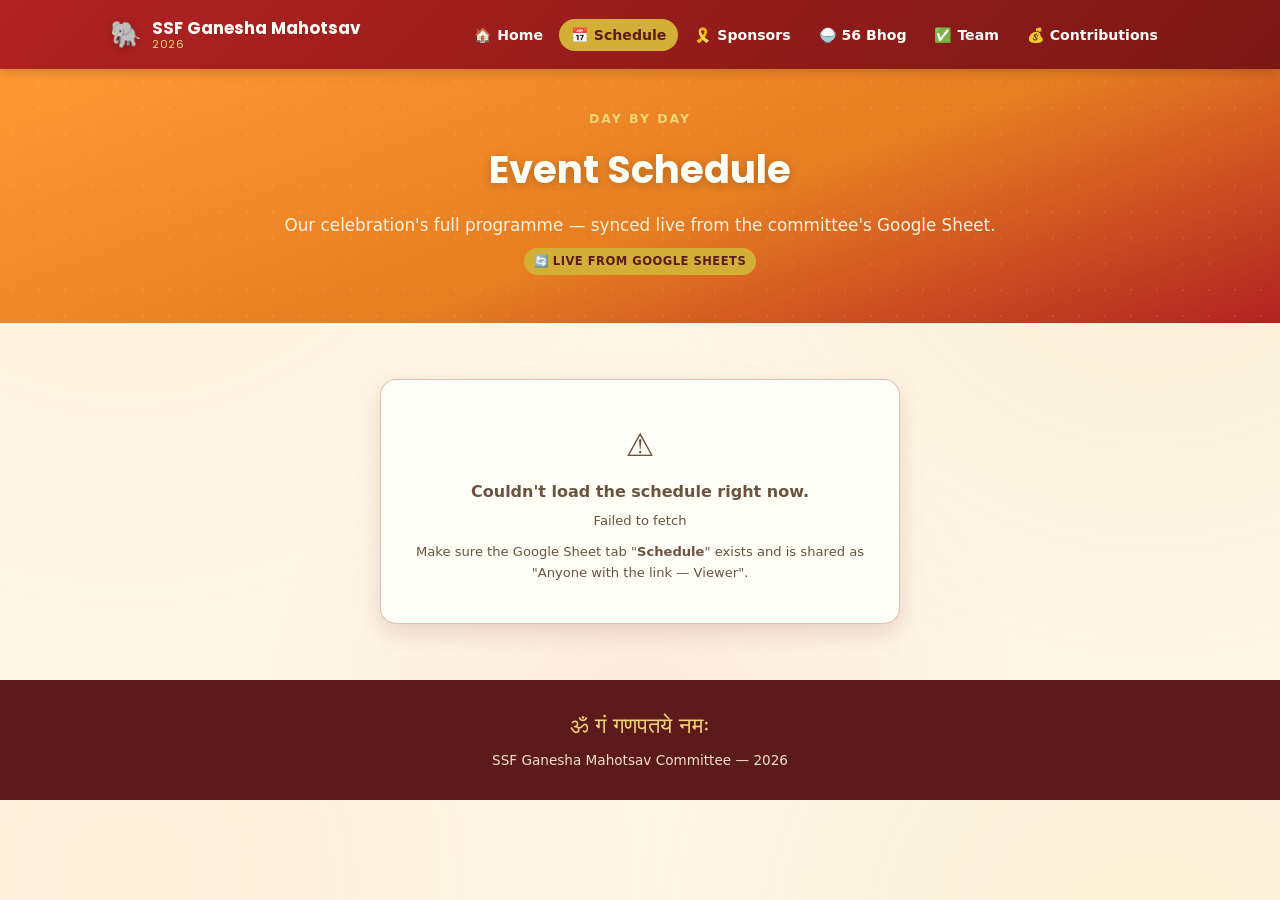
<file: schedule.html>
<!DOCTYPE html>
<html lang="en">
<head>
<meta charset="UTF-8" />
<meta name="viewport" content="width=device-width, initial-scale=1.0" />
<!-- Google Analytics 4 (GA4) — Measurement ID is configured in assets/js/analytics.js -->
<script async src="https://www.googletagmanager.com/gtag/js?id=G-GW73T1PR2L"></script>
<script src="assets/js/analytics.js"></script>
<title>Event Schedule | SSF Ganesha Mahotsav 2026</title>
<meta name="description" content="Day-wise event schedule for SSF Ganesha Mahotsav 2026, updated live from Google Sheets." />
<link rel="preconnect" href="https://fonts.googleapis.com">
<link href="https://fonts.googleapis.com/css2?family=Poppins:wght@600;700&display=swap" rel="stylesheet">
<link rel="stylesheet" href="assets/css/style.css" />
</head>
<body>

<header class="site-header">
  <nav class="nav">
    <a class="brand" href="index.html">
      <span class="brand-emblem">🐘</span>
      <span class="brand-text">SSF Ganesha Mahotsav<small>2026</small></span>
    </a>
    <button class="nav-toggle" aria-label="Toggle navigation">☰</button>
    <ul class="nav-links">
      <li><a href="index.html">🏠 Home</a></li>
      <li><a href="schedule.html">📅 Schedule</a></li>
      <li><a href="sponsorship.html">🎗️ Sponsors</a></li>
      <li><a href="bhog.html">🍚 56 Bhog</a></li>
      <li><a href="team.html">✅ Team</a></li>
      <li><a href="contributions.html">💰 Contributions</a></li>
    </ul>
  </nav>
</header>

<section class="hero" style="padding:40px 20px 48px;">
  <div class="hero-content">
    <div class="hero-eyebrow">Day by Day</div>
    <h1 style="font-size:clamp(1.6rem,4.5vw,2.4rem);">Event Schedule</h1>
    <p class="tagline">Our celebration's full programme — synced live from the committee's Google Sheet.</p>
    <span class="badge">🔄 Live from Google Sheets</span>
  </div>
</section>

<section class="section">
  <div id="schedule-root" class="container" style="padding:0;">
    <!-- Populated by assets/js/schedule.js -->
  </div>
</section>

<footer class="site-footer">
  <div class="om">ॐ गं गणपतये नमः</div>
  <p>SSF Ganesha Mahotsav Committee — 2026</p>
</footer>

<script src="assets/js/config.js"></script>
<script src="assets/js/main.js"></script>
<script src="assets/js/schedule.js"></script>
</body>
</html>
</file>
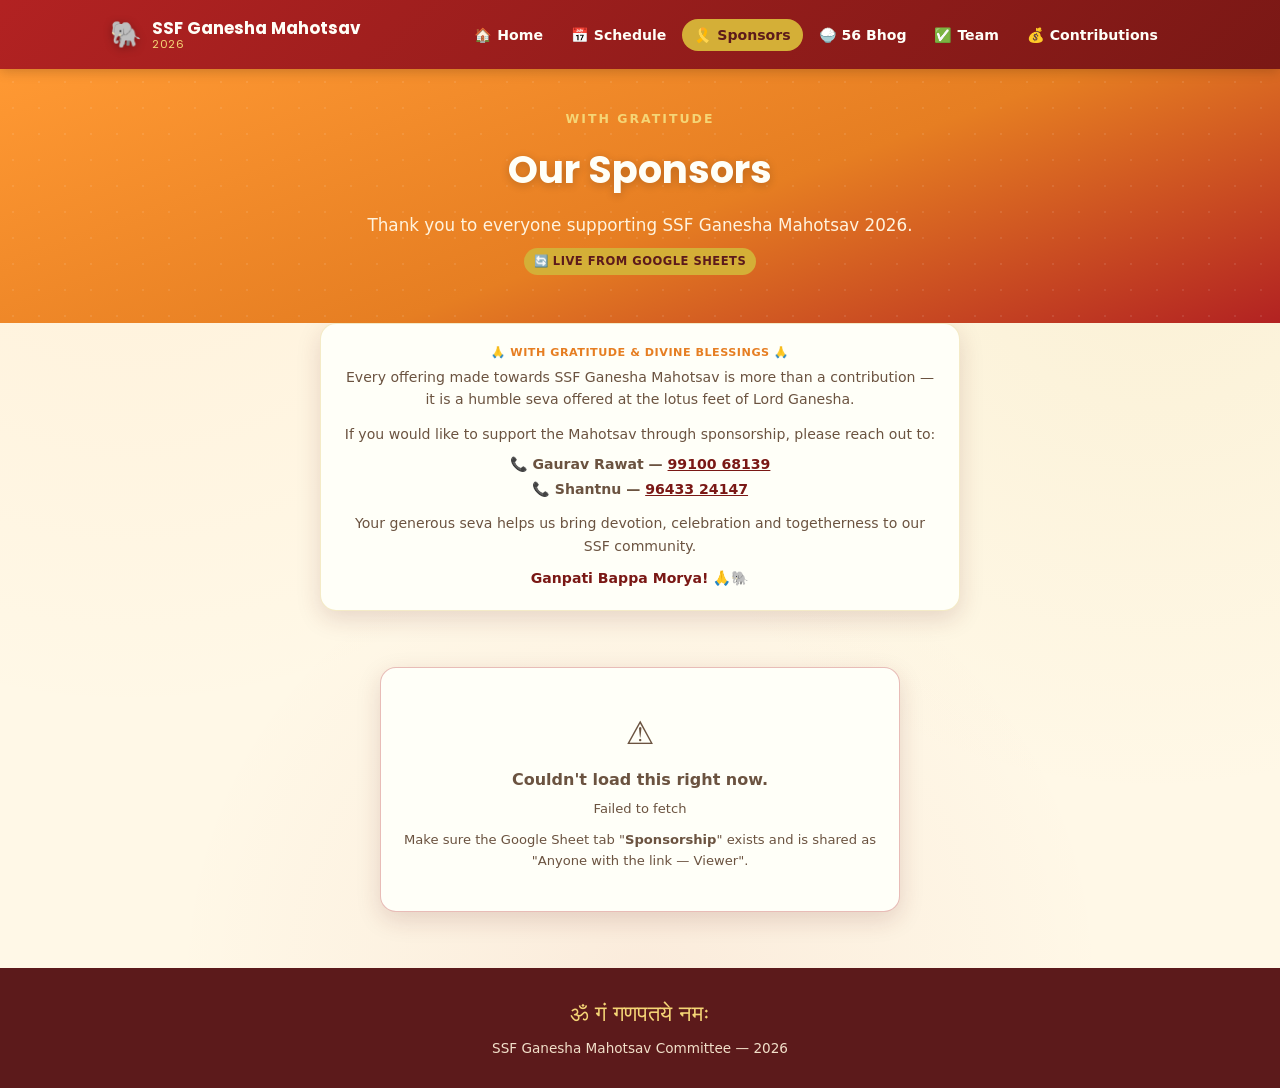
<file: sponsorship.html>
<!DOCTYPE html>
<html lang="en">
<head>
<meta charset="UTF-8" />
<meta name="viewport" content="width=device-width, initial-scale=1.0" />
<!-- Google Analytics 4 (GA4) — Measurement ID is configured in assets/js/analytics.js -->
<script async src="https://www.googletagmanager.com/gtag/js?id=G-GW73T1PR2L"></script>
<script src="assets/js/analytics.js"></script>
<title>Sponsors | SSF Ganesha Mahotsav 2026</title>
<meta name="description" content="Sponsors of SSF Ganesha Mahotsav 2026, updated live from Google Sheets." />
<link rel="preconnect" href="https://fonts.googleapis.com">
<link href="https://fonts.googleapis.com/css2?family=Poppins:wght@600;700&display=swap" rel="stylesheet">
<link rel="stylesheet" href="assets/css/style.css" />
</head>
<body>

<header class="site-header">
  <nav class="nav">
    <a class="brand" href="index.html">
      <span class="brand-emblem">🐘</span>
      <span class="brand-text">SSF Ganesha Mahotsav<small>2026</small></span>
    </a>
    <button class="nav-toggle" aria-label="Toggle navigation">☰</button>
    <ul class="nav-links">
      <li><a href="index.html">🏠 Home</a></li>
      <li><a href="schedule.html">📅 Schedule</a></li>
      <li><a href="sponsorship.html">🎗️ Sponsors</a></li>
      <li><a href="bhog.html">🍚 56 Bhog</a></li>
      <li><a href="team.html">✅ Team</a></li>
      <li><a href="contributions.html">💰 Contributions</a></li>
    </ul>
  </nav>
</header>

<section class="hero" style="padding:40px 20px 48px;">
  <div class="hero-content">
    <div class="hero-eyebrow">With Gratitude</div>
    <h1 style="font-size:clamp(1.6rem,4.5vw,2.4rem);">Our Sponsors</h1>
    <p class="tagline">Thank you to everyone supporting SSF Ganesha Mahotsav 2026.</p>
    <span class="badge">🔄 Live from Google Sheets</span>
  </div>
</section>

<section class="section" style="padding-top:0;">
  <div class="container" style="padding:0; max-width:640px; margin:0 auto;">
    <div class="info-card" style="text-align:center;">
      <div class="info-eyebrow">🙏 With Gratitude &amp; Divine Blessings 🙏</div>
      <p>Every offering made towards SSF Ganesha Mahotsav is more than a contribution — it is a humble seva offered at the lotus feet of Lord Ganesha.</p>
      <p style="margin-top:12px;">If you would like to support the Mahotsav through sponsorship, please reach out to:</p>
      <p style="margin-top:8px; font-weight:600;">📞 Gaurav Rawat — <a href="tel:+919910068139" style="color:var(--red-dark); text-decoration:underline;">99100 68139</a></p>
      <p style="margin-top:2px; font-weight:600;">📞 Shantnu — <a href="tel:+919643324147" style="color:var(--red-dark); text-decoration:underline;">96433 24147</a></p>
      <p style="margin-top:12px;">Your generous seva helps us bring devotion, celebration and togetherness to our SSF community.</p>
      <p style="margin-top:10px; font-weight:700; color:var(--red-dark);">Ganpati Bappa Morya! 🙏🐘</p>
    </div>
  </div>
</section>

<section class="section" style="padding-top:0;">
  <div id="sponsors-root" class="container" style="padding:0;">
    <!-- Populated by assets/js/sponsorship.js -->
  </div>
</section>

<footer class="site-footer">
  <div class="om">ॐ गं गणपतये नमः</div>
  <p>SSF Ganesha Mahotsav Committee — 2026</p>
</footer>

<script src="assets/js/config.js"></script>
<script src="assets/js/main.js"></script>
<script src="assets/js/common.js"></script>
<script src="assets/js/sponsorship.js"></script>
</body>
</html>
</file>
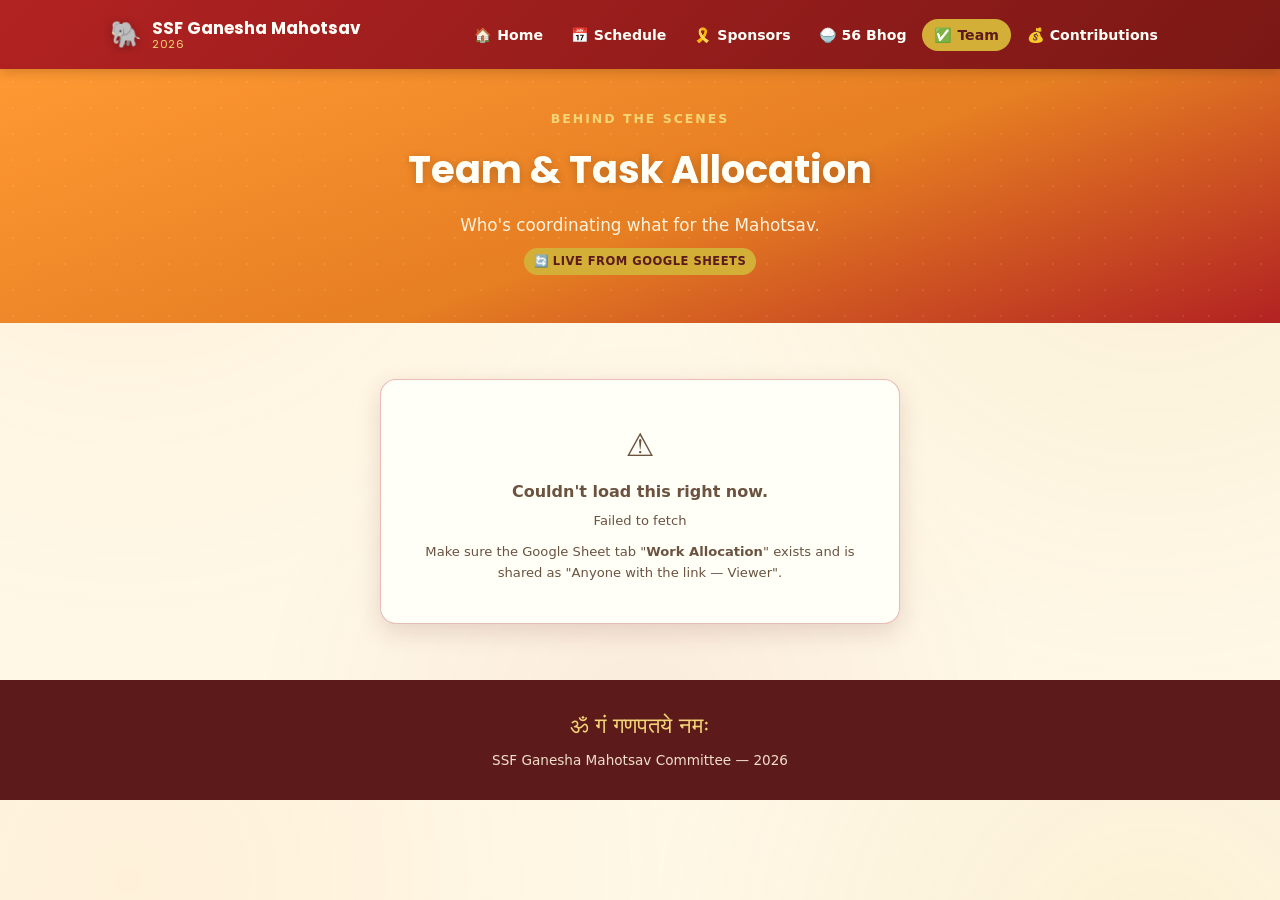
<file: team.html>
<!DOCTYPE html>
<html lang="en">
<head>
<meta charset="UTF-8" />
<meta name="viewport" content="width=device-width, initial-scale=1.0" />
<!-- Google Analytics 4 (GA4) — Measurement ID is configured in assets/js/analytics.js -->
<script async src="https://www.googletagmanager.com/gtag/js?id=G-GW73T1PR2L"></script>
<script src="assets/js/analytics.js"></script>
<title>Team &amp; Tasks | SSF Ganesha Mahotsav 2026</title>
<meta name="description" content="Organizing committee task allocation for SSF Ganesha Mahotsav 2026, updated live from Google Sheets." />
<link rel="preconnect" href="https://fonts.googleapis.com">
<link href="https://fonts.googleapis.com/css2?family=Poppins:wght@600;700&display=swap" rel="stylesheet">
<link rel="stylesheet" href="assets/css/style.css" />
</head>
<body>

<header class="site-header">
  <nav class="nav">
    <a class="brand" href="index.html">
      <span class="brand-emblem">🐘</span>
      <span class="brand-text">SSF Ganesha Mahotsav<small>2026</small></span>
    </a>
    <button class="nav-toggle" aria-label="Toggle navigation">☰</button>
    <ul class="nav-links">
      <li><a href="index.html">🏠 Home</a></li>
      <li><a href="schedule.html">📅 Schedule</a></li>
      <li><a href="sponsorship.html">🎗️ Sponsors</a></li>
      <li><a href="bhog.html">🍚 56 Bhog</a></li>
      <li><a href="team.html">✅ Team</a></li>
      <li><a href="contributions.html">💰 Contributions</a></li>
    </ul>
  </nav>
</header>

<section class="hero" style="padding:40px 20px 48px;">
  <div class="hero-content">
    <div class="hero-eyebrow">Behind the Scenes</div>
    <h1 style="font-size:clamp(1.6rem,4.5vw,2.4rem);">Team &amp; Task Allocation</h1>
    <p class="tagline">Who's coordinating what for the Mahotsav.</p>
    <span class="badge">🔄 Live from Google Sheets</span>
  </div>
</section>

<section class="section">
  <div id="team-root" class="container" style="padding:0;">
    <!-- Populated by assets/js/team.js -->
  </div>
</section>

<footer class="site-footer">
  <div class="om">ॐ गं गणपतये नमः</div>
  <p>SSF Ganesha Mahotsav Committee — 2026</p>
</footer>

<script src="assets/js/config.js"></script>
<script src="assets/js/main.js"></script>
<script src="assets/js/common.js"></script>
<script src="assets/js/team.js"></script>
</body>
</html>
</file>
<file: assets/css/style.css>
/* =========================================================
   SSF Ganesha Mahotsav 2026 — Theme
   Saffron, Gold, Red, White — Ganesh festival theme
   ========================================================= */

:root {
  --saffron: #FF9933;
  --saffron-dark: #E67E22;
  --gold: #D4AF37;
  --gold-light: #F5D576;
  --red: #B22222;
  --red-dark: #7A1815;
  --maroon: #5C1A1B;
  --white: #FFFFF8;
  --cream: #FFF8E7;
  --ink: #2B1B0E;
  --shadow: 0 8px 24px rgba(92, 26, 27, 0.15);
  --radius: 16px;
  --font-heading: 'Poppins', 'Segoe UI', sans-serif;
  --font-body: 'Segoe UI', system-ui, -apple-system, sans-serif;
}

* { box-sizing: border-box; margin: 0; padding: 0; }

html { scroll-behavior: smooth; }

body {
  font-family: var(--font-body);
  color: var(--ink);
  background: var(--cream);
  background-image:
    radial-gradient(circle at 10% 10%, rgba(255, 153, 51, 0.08) 0%, transparent 40%),
    radial-gradient(circle at 90% 20%, rgba(212, 175, 55, 0.10) 0%, transparent 40%),
    radial-gradient(circle at 50% 90%, rgba(178, 34, 34, 0.06) 0%, transparent 40%);
  line-height: 1.6;
}

img { max-width: 100%; display: block; }
a { color: inherit; text-decoration: none; }
ul { list-style: none; }

.container {
  width: 100%;
  max-width: 1100px;
  margin: 0 auto;
  padding: 0 20px;
}

/* ---------- Header / Nav ---------- */

.site-header {
  position: sticky;
  top: 0;
  z-index: 100;
  background: linear-gradient(135deg, var(--red) 0%, var(--red-dark) 100%);
  box-shadow: 0 2px 12px rgba(0,0,0,0.2);
}

.nav {
  display: flex;
  align-items: center;
  justify-content: space-between;
  padding: 14px 20px;
  max-width: 1100px;
  margin: 0 auto;
}

.brand {
  display: flex;
  align-items: center;
  gap: 10px;
  color: var(--white);
}

.brand-emblem {
  font-size: 1.6rem;
  filter: drop-shadow(0 2px 4px rgba(0,0,0,0.3));
}

.brand-text {
  font-family: var(--font-heading);
  font-weight: 700;
  font-size: 1.05rem;
  line-height: 1.2;
}

.brand-text small {
  display: block;
  font-weight: 400;
  font-size: 0.7rem;
  color: var(--gold-light);
  letter-spacing: 0.5px;
}

.nav-toggle {
  display: none;
  background: none;
  border: none;
  color: var(--white);
  font-size: 1.6rem;
  cursor: pointer;
}

.nav-links {
  display: flex;
  gap: 4px;
  flex-wrap: wrap;
  justify-content: flex-end;
}

.nav-links a {
  color: var(--white);
  font-weight: 600;
  font-size: 0.88rem;
  padding: 8px 12px;
  border-radius: 999px;
  transition: background 0.2s ease, color 0.2s ease;
  white-space: nowrap;
}

.nav-links a:hover,
.nav-links a.active {
  background: var(--gold);
  color: var(--maroon);
}

@media (max-width: 760px) {
  .nav-toggle { display: block; }
  .nav-links {
    position: absolute;
    top: 100%;
    left: 0;
    right: 0;
    flex-direction: column;
    background: var(--red-dark);
    padding: 10px 20px 18px;
    display: none;
    gap: 4px;
  }
  .nav-links.open { display: flex; }
  .nav-links a { padding: 12px 14px; }
}

/* ---------- Hero / Banner ---------- */

.hero {
  position: relative;
  overflow: hidden;
  background: linear-gradient(160deg, var(--saffron) 0%, var(--saffron-dark) 55%, var(--red) 100%);
  color: var(--white);
  text-align: center;
  padding: 56px 20px 64px;
}

.hero::before {
  content: "";
  position: absolute;
  inset: 0;
  background-image:
    radial-gradient(circle, rgba(255,255,255,0.18) 1px, transparent 1.5px);
  background-size: 26px 26px;
  opacity: 0.5;
}

.hero-content { position: relative; z-index: 1; max-width: 720px; margin: 0 auto; }

.hero-emblem {
  width: 110px;
  height: 110px;
  margin: 0 auto 18px;
  border-radius: 50%;
  background: radial-gradient(circle at 35% 30%, var(--gold-light), var(--gold) 70%);
  display: flex;
  align-items: center;
  justify-content: center;
  font-size: 3.2rem;
  box-shadow: 0 10px 30px rgba(0,0,0,0.25), 0 0 0 6px rgba(255,255,255,0.25);
}

.hero-poster {
  width: 260px;
  max-width: 70vw;
  border-radius: 18px;
  margin: 0 auto 20px;
  display: block;
  box-shadow: 0 12px 34px rgba(0,0,0,0.35), 0 0 0 4px rgba(255,255,255,0.3);
}

.hero-eyebrow {
  font-weight: 600;
  letter-spacing: 2px;
  text-transform: uppercase;
  font-size: 0.78rem;
  color: var(--gold-light);
  margin-bottom: 10px;
}

.hero h1 {
  font-family: var(--font-heading);
  font-size: clamp(1.9rem, 5vw, 3rem);
  font-weight: 700;
  margin-bottom: 12px;
  text-shadow: 0 2px 10px rgba(0,0,0,0.2);
}

.hero p.tagline {
  font-size: 1.05rem;
  color: #FFF3DE;
  margin-bottom: 8px;
}

.hero .dates {
  display: inline-block;
  margin-top: 14px;
  background: rgba(255,255,255,0.16);
  border: 1px solid rgba(255,255,255,0.35);
  padding: 8px 18px;
  border-radius: 999px;
  font-weight: 600;
  font-size: 0.9rem;
  backdrop-filter: blur(4px);
}

/* ---------- Countdown ---------- */

.countdown-wrap {
  margin-top: 32px;
}

.countdown {
  display: flex;
  gap: 12px;
  justify-content: center;
  flex-wrap: wrap;
}

.countdown .unit {
  background: var(--white);
  color: var(--maroon);
  border-radius: 14px;
  min-width: 78px;
  padding: 14px 10px;
  box-shadow: var(--shadow);
}

.countdown .unit .num {
  font-family: var(--font-heading);
  font-size: 1.8rem;
  font-weight: 700;
  color: var(--red);
}

.countdown .unit .label {
  font-size: 0.68rem;
  text-transform: uppercase;
  letter-spacing: 1px;
  color: var(--maroon);
  opacity: 0.75;
}

.countdown.finished .unit .num { color: var(--gold-light); }

/* ---------- Sections ---------- */

.section {
  padding: 56px 20px;
}

.section-title {
  text-align: center;
  font-family: var(--font-heading);
  font-size: clamp(1.5rem, 4vw, 2.1rem);
  color: var(--red-dark);
  margin-bottom: 8px;
}

.section-subtitle {
  text-align: center;
  color: #6b5340;
  max-width: 560px;
  margin: 0 auto 36px;
  font-size: 0.98rem;
}

/* ---------- Quick links ---------- */

.quick-links {
  display: grid;
  grid-template-columns: repeat(auto-fit, minmax(220px, 1fr));
  gap: 20px;
}

.quick-card {
  background: var(--white);
  border-radius: var(--radius);
  padding: 26px 20px;
  text-align: center;
  box-shadow: var(--shadow);
  border: 1px solid rgba(212,175,55,0.25);
  transition: transform 0.2s ease, box-shadow 0.2s ease;
}

.quick-card:hover {
  transform: translateY(-4px);
  box-shadow: 0 14px 30px rgba(92,26,27,0.2);
}

.quick-card .icon { font-size: 2.2rem; margin-bottom: 10px; }
.quick-card h3 { font-family: var(--font-heading); color: var(--red-dark); margin-bottom: 6px; font-size: 1.05rem; }
.quick-card p { font-size: 0.86rem; color: #6b5340; }

/* ---------- Schedule cards ---------- */

.schedule-grid {
  display: grid;
  grid-template-columns: repeat(auto-fit, minmax(260px, 1fr));
  gap: 22px;
}

.day-card {
  background: var(--white);
  border-radius: var(--radius);
  overflow: hidden;
  box-shadow: var(--shadow);
  border: 1px solid rgba(212,175,55,0.25);
  display: flex;
  flex-direction: column;
}

.day-card .day-head {
  background: linear-gradient(120deg, var(--saffron) 0%, var(--red) 100%);
  color: var(--white);
  padding: 16px 18px;
  display: flex;
  justify-content: space-between;
  align-items: baseline;
}

.day-card .day-head .day-name {
  font-family: var(--font-heading);
  font-weight: 700;
  font-size: 1.15rem;
}

.day-card .day-head .day-date {
  font-size: 0.78rem;
  opacity: 0.9;
}

.day-card .day-body {
  padding: 16px 18px 20px;
  flex: 1;
  display: flex;
  flex-direction: column;
  gap: 10px;
}

.event-item {
  border-left: 3px solid var(--gold);
  padding-left: 12px;
}

.event-item .event-time {
  font-size: 0.75rem;
  font-weight: 700;
  color: var(--red);
  text-transform: uppercase;
  letter-spacing: 0.5px;
}

.event-item .event-name {
  font-weight: 600;
  color: var(--ink);
  margin: 2px 0;
}

.event-item .event-desc {
  font-size: 0.85rem;
  color: #6b5340;
}

.event-item .event-venue {
  font-size: 0.78rem;
  color: var(--saffron-dark);
  margin-top: 2px;
}

.event-item .event-venue::before { content: "📍 "; }

/* ---------- Generic info cards (Sponsors / Bhog / Team) ---------- */

.info-grid {
  display: grid;
  grid-template-columns: repeat(auto-fit, minmax(240px, 1fr));
  gap: 18px;
}

.info-card {
  background: var(--white);
  border-radius: var(--radius);
  padding: 20px 20px;
  box-shadow: var(--shadow);
  border: 1px solid rgba(212,175,55,0.25);
}

.info-card .info-eyebrow {
  font-size: 0.7rem;
  font-weight: 700;
  text-transform: uppercase;
  letter-spacing: 0.5px;
  color: var(--saffron-dark);
  margin-bottom: 4px;
}

.info-card h3 {
  font-family: var(--font-heading);
  color: var(--red-dark);
  font-size: 1.05rem;
  margin-bottom: 6px;
}

.info-card p {
  font-size: 0.88rem;
  color: #6b5340;
}

.info-card .info-meta {
  margin-top: 10px;
  display: flex;
  flex-wrap: wrap;
  gap: 8px;
  align-items: center;
}

.status-pill {
  display: inline-block;
  font-size: 0.7rem;
  font-weight: 700;
  padding: 3px 10px;
  border-radius: 999px;
  text-transform: uppercase;
  letter-spacing: 0.4px;
}

.status-pill.status-in-progress { background: var(--gold); color: var(--maroon); }
.status-pill.status-not-started { background: #e9e0d0; color: #8a725a; }
.status-pill.status-completed { background: #4c8c4a; color: var(--white); }
.status-pill.status-default { background: #e9e0d0; color: #8a725a; }

.owners-list {
  font-size: 0.85rem;
  color: var(--ink);
  font-weight: 600;
}

/* ---------- Contributions ---------- */

.total-banner {
  background: linear-gradient(120deg, var(--gold) 0%, var(--gold-light) 100%);
  color: var(--maroon);
  font-family: var(--font-heading);
  font-weight: 700;
  font-size: 1.2rem;
  text-align: center;
  padding: 16px 20px;
  border-radius: var(--radius);
  box-shadow: var(--shadow);
  margin-bottom: 22px;
}

.contrib-table-wrap {
  overflow-x: auto;
  background: var(--white);
  border-radius: var(--radius);
  box-shadow: var(--shadow);
  border: 1px solid rgba(212,175,55,0.25);
}

.contrib-table {
  width: 100%;
  border-collapse: collapse;
  font-size: 0.92rem;
}

.contrib-table th,
.contrib-table td {
  padding: 12px 16px;
  text-align: left;
  border-bottom: 1px solid rgba(212,175,55,0.2);
  white-space: nowrap;
}

.contrib-table th {
  background: var(--maroon);
  color: var(--white);
  font-family: var(--font-heading);
  font-weight: 700;
  font-size: 0.78rem;
  text-transform: uppercase;
  letter-spacing: 0.4px;
}

.contrib-table tbody tr:last-child td { border-bottom: none; }
.contrib-table tbody tr:nth-child(even) { background: rgba(255,153,51,0.05); }

/* ---------- States: loading / error / empty ---------- */

.state-box {
  text-align: center;
  padding: 40px 20px;
  color: #6b5340;
  background: var(--white);
  border-radius: var(--radius);
  box-shadow: var(--shadow);
  max-width: 520px;
  margin: 0 auto;
}

.state-box .spinner {
  width: 34px;
  height: 34px;
  margin: 0 auto 14px;
  border: 4px solid var(--gold-light);
  border-top-color: var(--red);
  border-radius: 50%;
  animation: spin 0.9s linear infinite;
}

@keyframes spin { to { transform: rotate(360deg); } }

.state-box.error { border: 1px solid rgba(178,34,34,0.3); }
.state-box.error .icon { font-size: 2rem; margin-bottom: 8px; }

/* ---------- Footer ---------- */

.site-footer {
  background: var(--maroon);
  color: #F1DFC9;
  text-align: center;
  padding: 28px 20px;
  font-size: 0.85rem;
}

.site-footer .om { font-size: 1.4rem; margin-bottom: 6px; color: var(--gold-light); }
.site-footer a { color: var(--gold-light); font-weight: 600; }

/* ---------- Misc ---------- */

.badge {
  display: inline-block;
  background: var(--gold);
  color: var(--maroon);
  font-size: 0.72rem;
  font-weight: 700;
  padding: 4px 10px;
  border-radius: 999px;
  text-transform: uppercase;
  letter-spacing: 0.5px;
}

.refresh-note {
  text-align: center;
  font-size: 0.78rem;
  color: #8a725a;
  margin-top: 24px;
}

.btn {
  display: inline-block;
  background: var(--gold);
  color: var(--maroon);
  font-weight: 700;
  padding: 10px 22px;
  border-radius: 999px;
  box-shadow: var(--shadow);
  transition: transform 0.2s ease;
}

.btn:hover { transform: translateY(-2px); }
</file>
